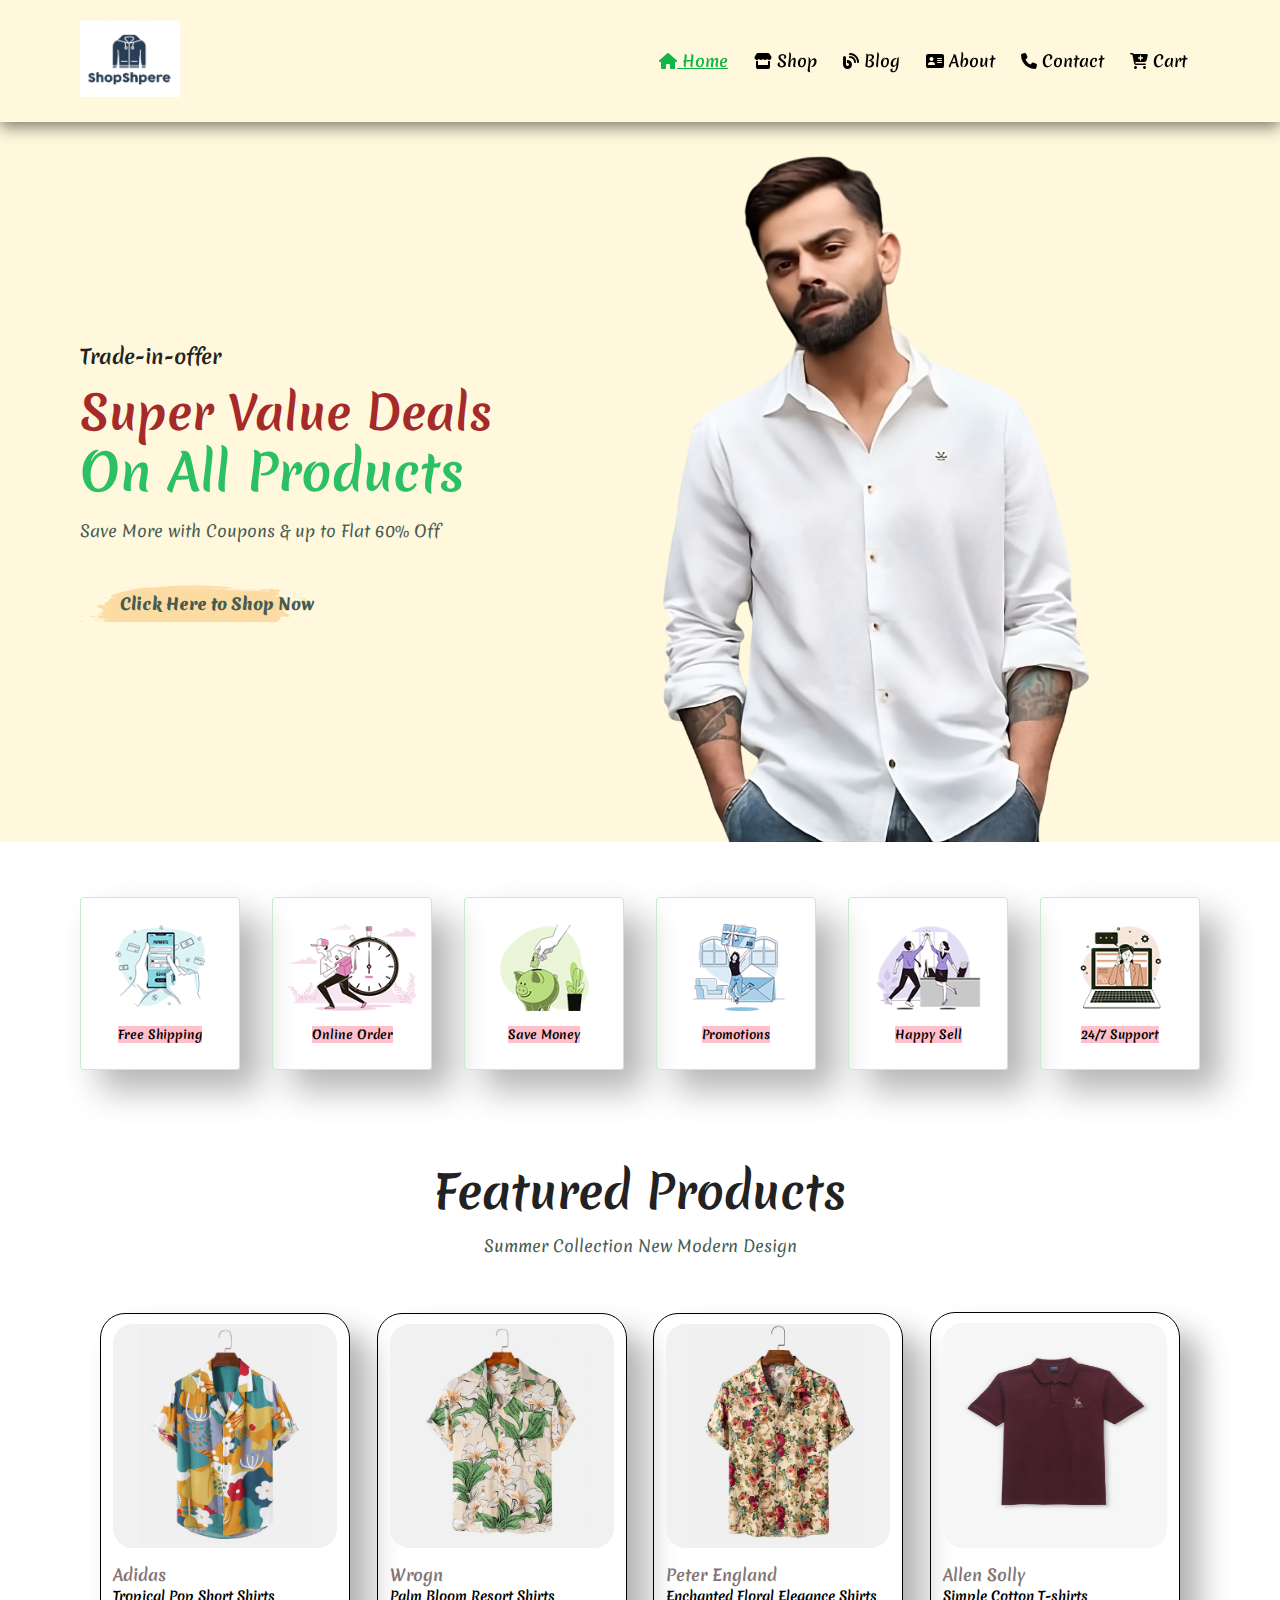
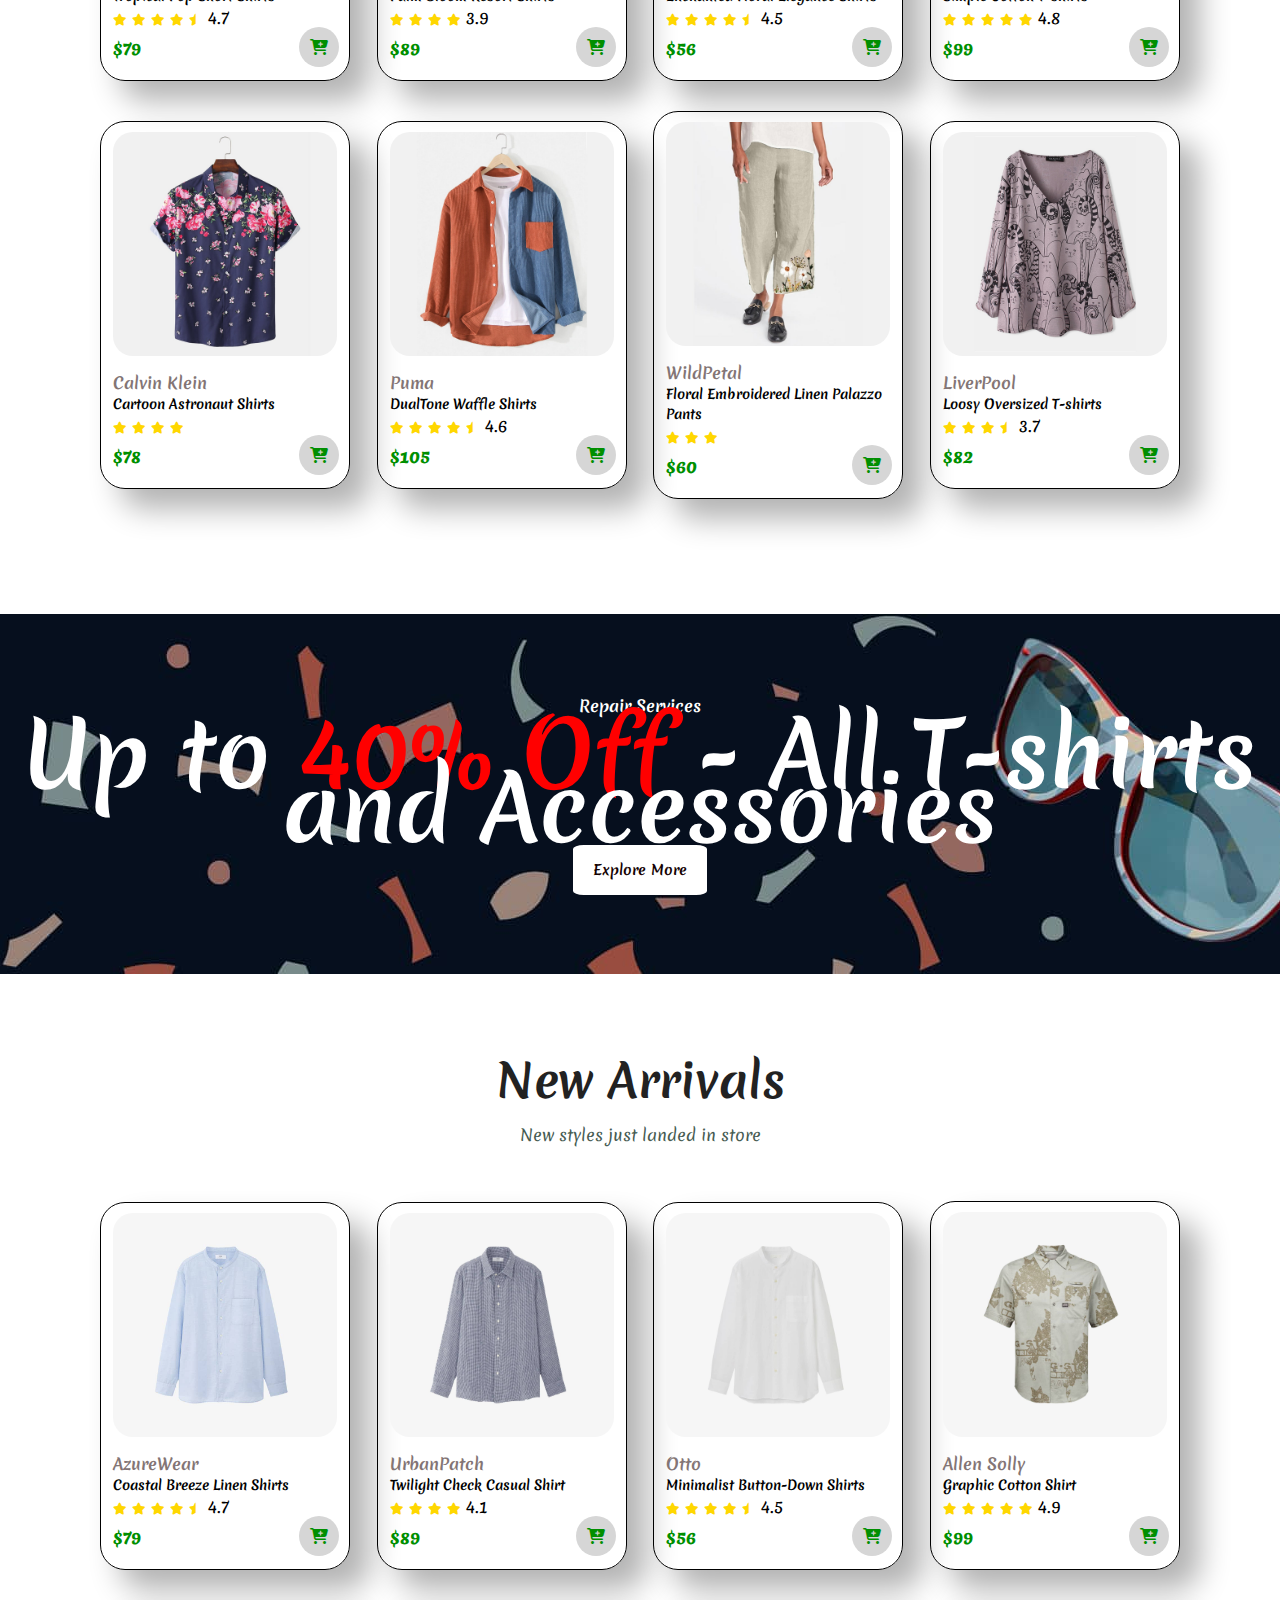
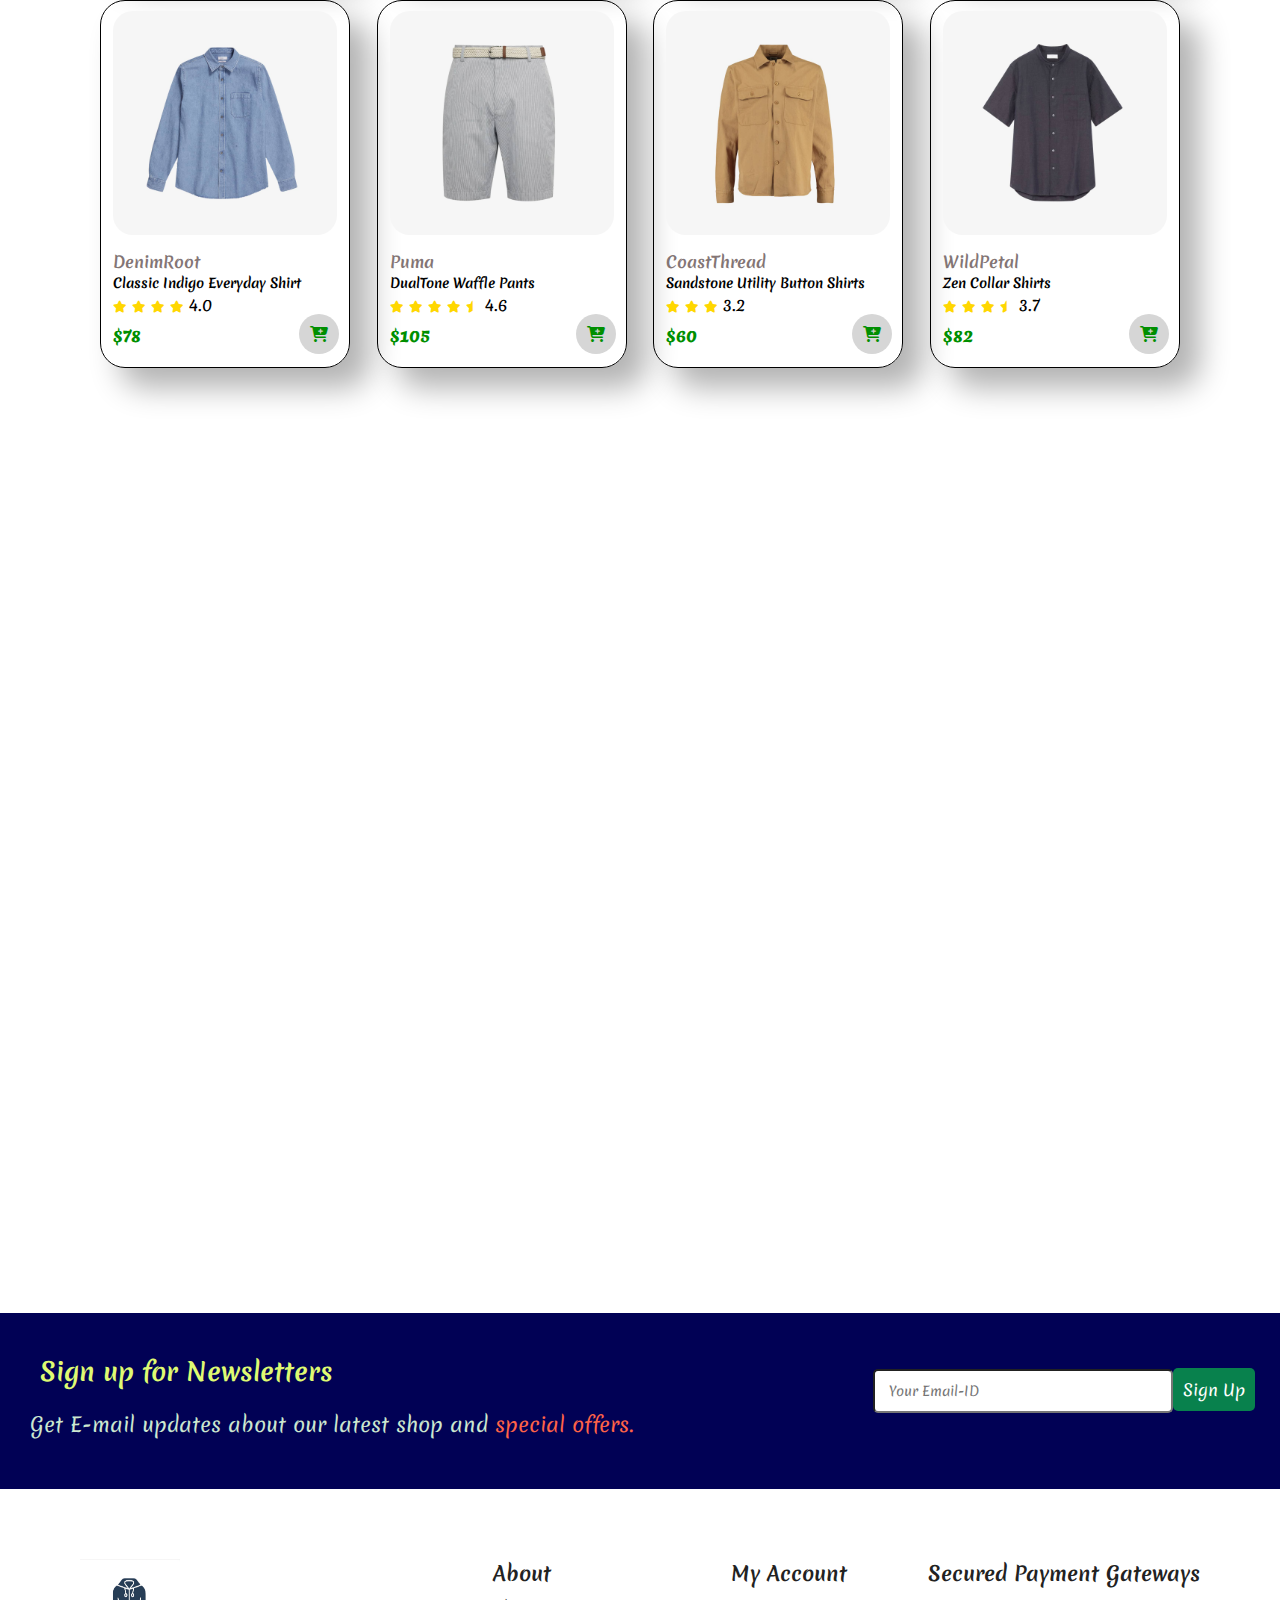
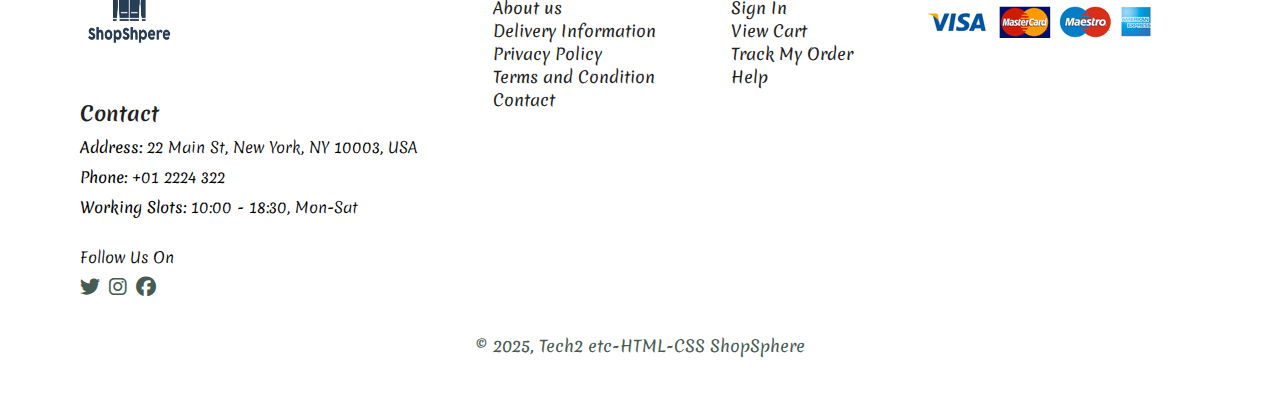
<file: index.html>
<!DOCTYPE html>
<html lang="en">
  <head>
    <meta charset="UTF-8" />
    <meta name="viewport" content="width=device-width, initial-scale=1.0" />
    <title>Online Shopping</title>
    <link rel="stylesheet" href="style.css">
    <link rel="preconnect" href="https://fonts.googleapis.com">
<link rel="preconnect" href="https://fonts.gstatic.com" crossorigin>
<link href="https://fonts.googleapis.com/css2?family=Merienda:wght@300..900&family=Monsieur+La+Doulaise&family=Press+Start+2P&display=swap" rel="stylesheet">
<link rel="stylesheet" href="https://cdnjs.cloudflare.com/ajax/libs/font-awesome/6.5.0/css/all.min.css">


  </head>
  <body>
    <div id="cart-message" class="cart-message">Item added to cart!</div>

    <section id="header">
        <a href="#"><img src="img/logo.png" class="logo" alt="None"></a>

        <div>
            <ul id="navbar">
                <a href="#" id="close"><i class="fa-solid fa-xmark"></i></a>
                <li><a class="active" href="index.html"><i class="fa-solid fa-house fa-1x"></i> Home</a></li>
                <li><a href="shop.html"><i class="fa-solid fa-store fa-1x"></i> Shop</a></li>
                <li><a href="blog.html"><i class="fa-solid fa-blog"></i> Blog</a></li>
                <li><a href="about.html"><i class="fa-solid fa-address-card fa-1x"></i> About</a></li>
                <li><a href="contact.html"><i class="fa-solid fa-phone fa-1x"></i> Contact</a></li>
                <li id="lg-bag"><a href="cart.html"><i class="fa-solid fa-cart-plus fa-1x"></i></i> Cart</a></li>
                
            </ul>
        </div>
        <div id="mobile">
          <a href="cart.html"><i class="fa-solid fa-cart-plus fa-2x"></i></a>
          <i id="bar" class="fas fa-outdent fa-2x"></i>
        </div>

    </section>

    <section id="hero">
      <h4>Trade-in-offer </h4>
      <h2> Super Value Deals</h2>
      <h1> On All Products</h1>
      <p>Save More with Coupons & up to Flat 60% Off</p>
      <br>
      <a href="shop.html"><button>Click Here to Shop Now</button>
    </section></a>

    <section id="feature" class="section-p1">
      <div class="fe-box">
        <img src="img/features/f1.png">
        <h6>Free Shipping</h6>
      </div>
      <div class="fe-box">
        <img src="img/features/f2.png">
        <h6>Online Order</h6>
      </div>
      <div class="fe-box">
        <img src="img/features/f3.png">
        <h6>Save Money</h6>
      </div>
      <div class="fe-box">
        <img src="img/features/f4.png">
        <h6>Promotions</h6>
      </div>
      <div class="fe-box">
        <img src="img/features/f5.png">
        <h6>Happy Sell</h6>
      </div>
      <div class="fe-box">
        <img src="img/features/f6.png">
        <h6>24/7 Support</h6>
      </div>
    </section>

    <section id="product1" class="section-p1">
      <h2>Featured Products</h2>
      <p>Summer Collection New Modern Design</p>
      <div class="pro-container">
        <div class="pro">
          <img src="img/products/f1.jpg">
          <div class="des">
            <span>Adidas</span>
            <h5>Tropical Pop Short Shirts</h5>
            <div class="star">
              <i class="fas fa-star"></i>
              <i class="fas fa-star"></i>
              <i class="fas fa-star"></i>
              <i class="fas fa-star"></i>
              <i class="fa-solid fa-star-half"></i> 4.7
            </div>
            <h4>$79</h4>
          </div>
          <a href="#" class="add-to-cart"
            data-name="Tropical Pop Short Shirts"
            data-price="79"
            data-img="img/products/f1.jpg">
            <i class="fa-solid fa-cart-plus cart"></i>
            <div class="hover-text">Add to cart</div>
          </a>
        </div>


        <div class="pro">
          <img src="img/products/f2.jpg">
          <div class="des">
            <span>Wrogn</span>
            <h5>Palm Bloom Resort Shirts</h5>
            <div class="star">
              <i class="fas fa-star"></i>
              <i class="fas fa-star"></i>
              <i class="fas fa-star"></i>
              <i class="fas fa-star"></i> 3.9
            </div>
            <h4>$89</h4>
          </div>
          <a href="#" class="add-to-cart"
            data-name="Palm Bloom Resort Shirts"
            data-price="89"
            data-img="img/products/f2.jpg">
            <i class="fa-solid fa-cart-plus cart"></i>
            <div class="hover-text">Add to cart</div>
          </a>
        </div>


        <div class="pro" >
          <img src="img/products/f3.jpg">
          <div class="des">
            <span>Peter England</span>
            <h5>Enchanted Floral Elegance
 Shirts</h5>
            <div class="star">
              <i class="fas fa-star"></i>
              <i class="fas fa-star"></i>
              <i class="fas fa-star"></i>
              <i class="fas fa-star"></i>
              <i class="fa-solid fa-star-half"></i> 4.5
            </div>
            <h4>$56</h4>
          </div>
          <a href="#" class="add-to-cart"
            data-name="Enchanted Floral Elegance
 Shirts"
            data-price="56"
            data-img="img/products/f3.jpg">
            <i class="fa-solid fa-cart-plus cart"></i>
            <div class="hover-text">Add to cart</div>
          </a>
        </div>


        <div class="pro" >
          <img src="img/products/f4.jpg" class="allen">
          <div class="des">
            <span>Allen Solly</span>
            <h5>Simple Cotton T-shirts</h5>
            <div class="star">
              <i class="fas fa-star"></i>
              <i class="fas fa-star"></i>
              <i class="fas fa-star"></i>
              <i class="fas fa-star"></i>
              <i class="fas fa-star"></i> 4.8
            </div>
            <h4>$99</h4>
          </div>
          <a href="#" class="add-to-cart"
            data-name="Simple Cotton T-shirts"
            data-price="99"
            data-img="img/products/f4.jpg">
            <i class="fa-solid fa-cart-plus cart"></i>
            <div class="hover-text">Add to cart</div>
          </a>
        </div>


        <div class="pro">
          <img src="img/products/f5.jpg">
          <div class="des">
            <span>Calvin Klein</span>
            <h5>Cartoon Astronaut Shirts</h5>
            <div class="star">
              <i class="fas fa-star"></i>
              <i class="fas fa-star"></i>
              <i class="fas fa-star"></i>
              <i class="fas fa-star"></i>
            </div>
            <h4>$78</h4>
          </div>
          <a href="#" class="add-to-cart"
            data-name="Cartoon Astronaut Shirts"
            data-price="78"
            data-img="img/products/f5.jpg">
            <i class="fa-solid fa-cart-plus cart"></i>
            <div class="hover-text">Add to cart</div>
          </a>
        </div>


        <div class="pro" >
          <img src="img/products/f6.jpg">
          <div class="des">
            <span>Puma</span>
            <h5>DualTone Waffle Shirts</h5>
            <div class="star">
              <i class="fas fa-star"></i>
              <i class="fas fa-star"></i>
              <i class="fas fa-star"></i>
              <i class="fas fa-star"></i>
              <i class="fa-solid fa-star-half"></i> 4.6
            </div>
            <h4>$105</h4>
          </div>
          <a href="#" class="add-to-cart"
            data-name="DualTone Waffle Shirts"
            data-price="105"
            data-img="img/products/f6.jpg">
            <i class="fa-solid fa-cart-plus cart"></i>
            <div class="hover-text">Add to cart</div>
          </a>
        </div>


        <div class="pro">
          <img src="img/products/f7.jpg">
          <div class="des">
            <span>WildPetal</span>
            <h5>Floral Embroidered Linen Palazzo Pants</h5>
            <div class="star">
              <i class="fas fa-star"></i>
              <i class="fas fa-star"></i>
              <i class="fas fa-star"></i>
            </div>
            <h4>$60</h4>
          </div>
          <a href="#" class="add-to-cart"
            data-name="Floral Embroidered Linen Palazzo Pants"
            data-price="60"
            data-img="img/products/f7.jpg">
            <i class="fa-solid fa-cart-plus cart"></i>
            <div class="hover-text">Add to cart</div>
          </a>
        </div>


        <div class="pro">
          <img src="img/products/f8.jpg">
          <div class="des">
            <span>LiverPool</span>
            <h5>Loosy Oversized T-shirts</h5>
            <div class="star">
              <i class="fas fa-star"></i>
              <i class="fas fa-star"></i>
              <i class="fas fa-star"></i>
              <i class="fa-solid fa-star-half"></i> 3.7
            </div>
            <h4>$82</h4>
          </div>
          <a href="#" class="add-to-cart"
            data-name="Loosy Oversized T-shirts"
            data-price="82"
            data-img="img/products/f8.jpg">
            <i class="fa-solid fa-cart-plus cart"></i>
            <div class="hover-text">Add to cart</div>
          </a>
        </div>
      </div>
    </section>

    <section id="banner" class="section-m1">
      <h4>Repair Services</h4>
      <h2>Up to <span>40% Off</span> - All T-shirts and Accessories</h2>
      <button class="normal">Explore More</button>
    </section>

    <section id="product1" class="section-p1">
      <h2>New Arrivals</h2>
      <p>New styles just landed in store</p>
      <div class="pro-container">
        <div class="pro">
          <img src="img/products/n1.jpg">
          <div class="des">
            <span>AzureWear</span>
            <h5>Coastal Breeze Linen Shirts</h5>
            <div class="star">
              <i class="fas fa-star"></i>
              <i class="fas fa-star"></i>
              <i class="fas fa-star"></i>
              <i class="fas fa-star"></i>
              <i class="fa-solid fa-star-half"></i> 4.7
            </div>
            <h4>$79</h4>
          </div>
          <a href="#" class="add-to-cart"
            data-name="Coastal Breeze Linen Shirts"
            data-price="79"
            data-img="img/products/n1.jpg">
            <i class="fa-solid fa-cart-plus cart"></i>
            <div class="hover-text">Add to cart</div>
          </a>
        </div>


        <div class="pro">
          <img src="img/products/n2.jpg">
          <div class="des">
            <span>UrbanPatch</span>
            <h5>Twilight Check Casual Shirt</h5>
            <div class="star">
              <i class="fas fa-star"></i>
              <i class="fas fa-star"></i>
              <i class="fas fa-star"></i>
              <i class="fas fa-star"></i> 4.1
            </div>
            <h4>$89</h4>
          </div>
          <a href="#" class="add-to-cart"
            data-name="Twilight Check Casual Shirt"
            data-price="89"
            data-img="img/products/n2.jpg">
            <i class="fa-solid fa-cart-plus cart"></i>
            <div class="hover-text">Add to cart</div>
          </a>
        </div>


        <div class="pro">
          <img src="img/products/n3.jpg">
          <div class="des">
            <span>Otto</span>
            <h5>Minimalist Button-Down Shirts</h5>
            <div class="star">
              <i class="fas fa-star"></i>
              <i class="fas fa-star"></i>
              <i class="fas fa-star"></i>
              <i class="fas fa-star"></i>
              <i class="fa-solid fa-star-half"></i> 4.5
            </div>
            <h4>$56</h4>
          </div>
          <a href="#" class="add-to-cart"
            data-name="Minimalist Button-Down Shirts"
            data-price="56"
            data-img="img/products/n3.jpg">
            <i class="fa-solid fa-cart-plus cart"></i>
            <div class="hover-text">Add to cart</div>
          </a>
        </div>


        <div class="pro">
          <img src="img/products/n4.jpg" class="allen">
          <div class="des">
            <span>Allen Solly</span>
            <h5> Graphic Cotton Shirt</h5>
            <div class="star">
              <i class="fas fa-star"></i>
              <i class="fas fa-star"></i>
              <i class="fas fa-star"></i>
              <i class="fas fa-star"></i>
              <i class="fas fa-star"></i> 4.9
            </div>
            <h4>$99</h4>
          </div>
          <a href="#" class="add-to-cart"
            data-name="Graphic Cotton Shirt"
            data-price="99"
            data-img="img/products/n4.jpg">
            <i class="fa-solid fa-cart-plus cart"></i>
            <div class="hover-text">Add to cart</div>
          </a>
        </div>


        <div class="pro">
          <img src="img/products/n5.jpg">
          <div class="des">
            <span>DenimRoot</span>
            <h5>Classic Indigo Everyday Shirt</h5>
            <div class="star">
              <i class="fas fa-star"></i>
              <i class="fas fa-star"></i>
              <i class="fas fa-star"></i>
              <i class="fas fa-star"></i> 4.0
            </div>
            <h4>$78</h4>
          </div>
          <a href="#" class="add-to-cart"
            data-name="Classic Indigo Everyday Shirt"
            data-price="78"
            data-img="img/products/n5.jpg">
            <i class="fa-solid fa-cart-plus cart"></i>
            <div class="hover-text">Add to cart</div>
          </a>
        </div>


        <div class="pro">
          <img src="img/products/n6.jpg">
          <div class="des">
            <span>Puma</span>
            <h5>DualTone Waffle Pants</h5>
            <div class="star">
              <i class="fas fa-star"></i>
              <i class="fas fa-star"></i>
              <i class="fas fa-star"></i>
              <i class="fas fa-star"></i>
              <i class="fa-solid fa-star-half"></i> 4.6
            </div>
            <h4>$105</h4>
          </div>
          <a href="#" class="add-to-cart"
            data-name="DualTone Waffle Pants"
            data-price="105"
            data-img="img/products/n6.jpg">
            <i class="fa-solid fa-cart-plus cart"></i>
            <div class="hover-text">Add to cart</div>
          </a>
        </div>


        <div class="pro">
          <img src="img/products/n7.jpg">
          <div class="des">
            <span>CoastThread</span>
            <h5>Sandstone Utility Button Shirts</h5>
            <div class="star">
              <i class="fas fa-star"></i>
              <i class="fas fa-star"></i>
              <i class="fas fa-star"></i> 3.2
            </div>
            <h4>$60</h4>
          </div>
          <a href="#" class="add-to-cart"
            data-name="Sandstone Utility Button Shirts"
            data-price="60"
            data-img="img/products/n7.jpg">
            <i class="fa-solid fa-cart-plus cart"></i>
            <div class="hover-text">Add to cart</div>
          </a>
        </div>


        <div class="pro">
          <img src="img/products/n8.jpg">
          <div class="des">
            <span>WildPetal</span>
            <h5>Zen Collar Shirts</h5>
            <div class="star">
              <i class="fas fa-star"></i>
              <i class="fas fa-star"></i>
              <i class="fas fa-star"></i>
              <i class="fa-solid fa-star-half"></i> 3.7
            </div>
            <h4>$82</h4>
          </div>
          <a href="#" class="add-to-cart"
            data-name="Zen Collar Shirts"
            data-price="82"
            data-img="img/products/n8.jpg">
            <i class="fa-solid fa-cart-plus cart"></i>
            <div class="hover-text">Add to cart</div>
          </a>
        </div>
      </div>
    </section>

    <section id="sm-banner" class="section-p1">
      <div class="banner-box animate-towards-right">
        <h4>Crazy Deals</h4>
        <h2>Buy 2 Get 1 Free</h2>
        <p>Timeless classics now on sale at ShopSphere</p>
        <button>Learn More</button>
      </div>
      <div class="banner-box box2 animate-towards-left">
        <h4>Spring/Summer</h4>
        <h2>Upcoming Season</h2>
        <p>Step into the new season with style with us</p>
        <button>Show Collection</button>
      </div>
    </section>

    <section id="banner3">
      <div class="banner-box animate-towards-left">
        <h2>Seasonal Sale</h2>
        <h3 style="background-color: red;color: black;">Winter Collection - 35% Off</h3>
      </div>
      <div class="banner-box boxs2 animate-fade">
        <h2>New Footware Collections</h2>
        <h3 style="background-color: greenyellow;color: black;">Summer/Spring 2025</h3>
      </div>
      <div class="banner-box boxs3 animate-towards-right">
        <h2>T-Shirts</h2>
        <h3 style="background-color: blue;color: black;">New Trendy Prints</h3>
      </div>
    </section>

    <section id="banner4">
      <div class="texts">
        <h4>Sign up for Newsletters</h4>
        <p>Get E-mail updates about our latest shop and <span>special offers.</span></p>
      </div>
      <div class="email-sign">
        <input class="email" type="text" placeholder=" Your Email-ID"><button class="sign"> Sign Up </button>
      </div>
    </section>

    <footer id="footer" class="section-p1">
      <div class="col">
        <img class="logo" src="img/logo.png">
        <h4>Contact</h4>
        <h6><strong>Address: </strong> 22 Main St, New York, NY 10003, USA</h6>
        <h6><strong>Phone: </strong>+01 2224 322</h6>
        <h6><strong>Working Slots: </strong> 10:00 - 18:30, Mon-Sat</h6>
        <div class="follow">
          <h6>Follow Us On</h6>
          <icon>
            <i class="fa-brands fa-twitter"></i>
            <i class="fa-brands fa-instagram"></i>
            <i class="fa-brands fa-facebook"></i>
          </icon>
        </div>
      </div>
      <div class="col">
        <h4>About</h4>
        <a href="about.html">About us</a>
        <a href="#">Delivery Information</a>
        <a href="privacy.html">Privacy Policy</a>
        <a href="terms.html">Terms and Condition</a>
        <a href="contact.html">Contact</a>
      </div>
      <div class="col">
        <h4>My Account</h4>
        <a href="#">Sign In</a>
        <a href="cart.html">View Cart</a>
        <a href="#">Track My Order</a>
        <a href="#">Help</a>
      </div>
      <div class="col install">
        <h4>Secured Payment Gateways</h4>
        <img src="img/pay/pay.png">
      </div>
      <div class="copyright">
        <p>© 2025, Tech2 etc-HTML-CSS ShopSphere</p>
      </div>
    </footer>

    <script src="script.js"></script>
  </body>
</html>
</file>
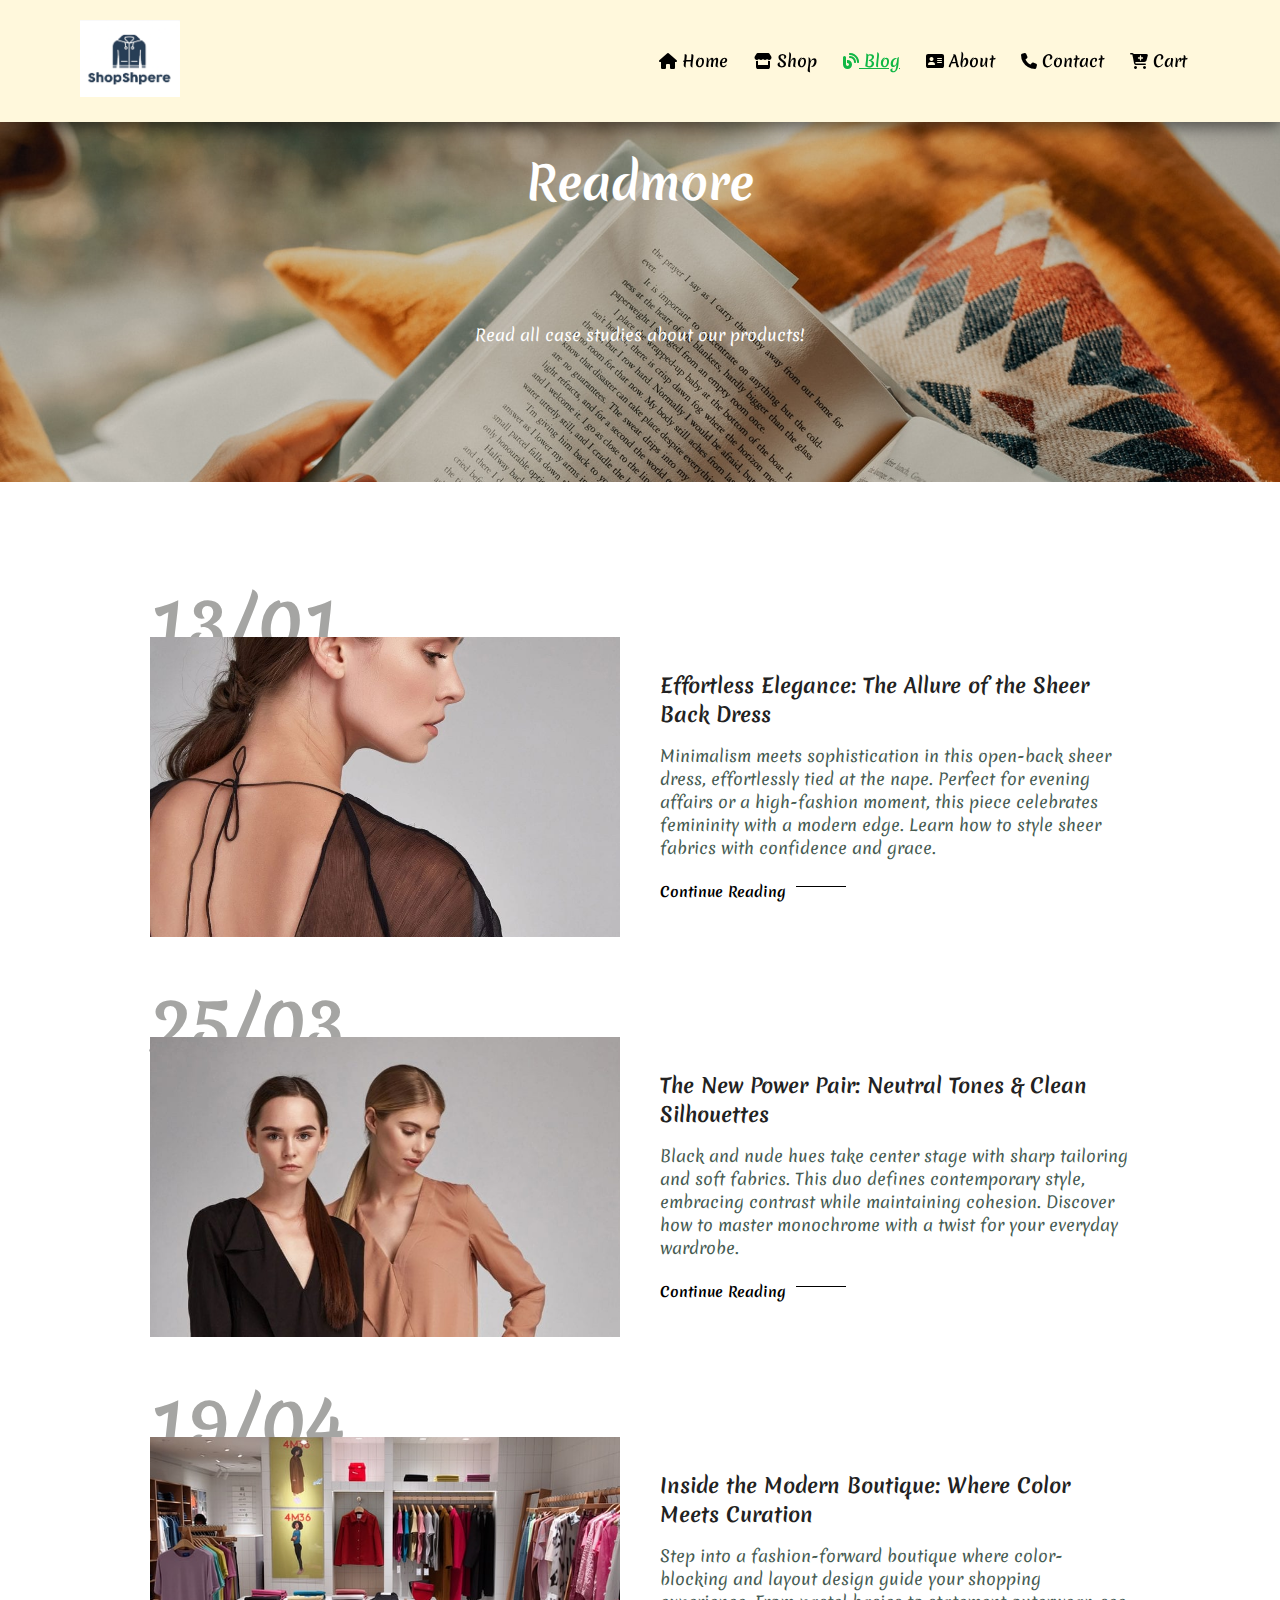
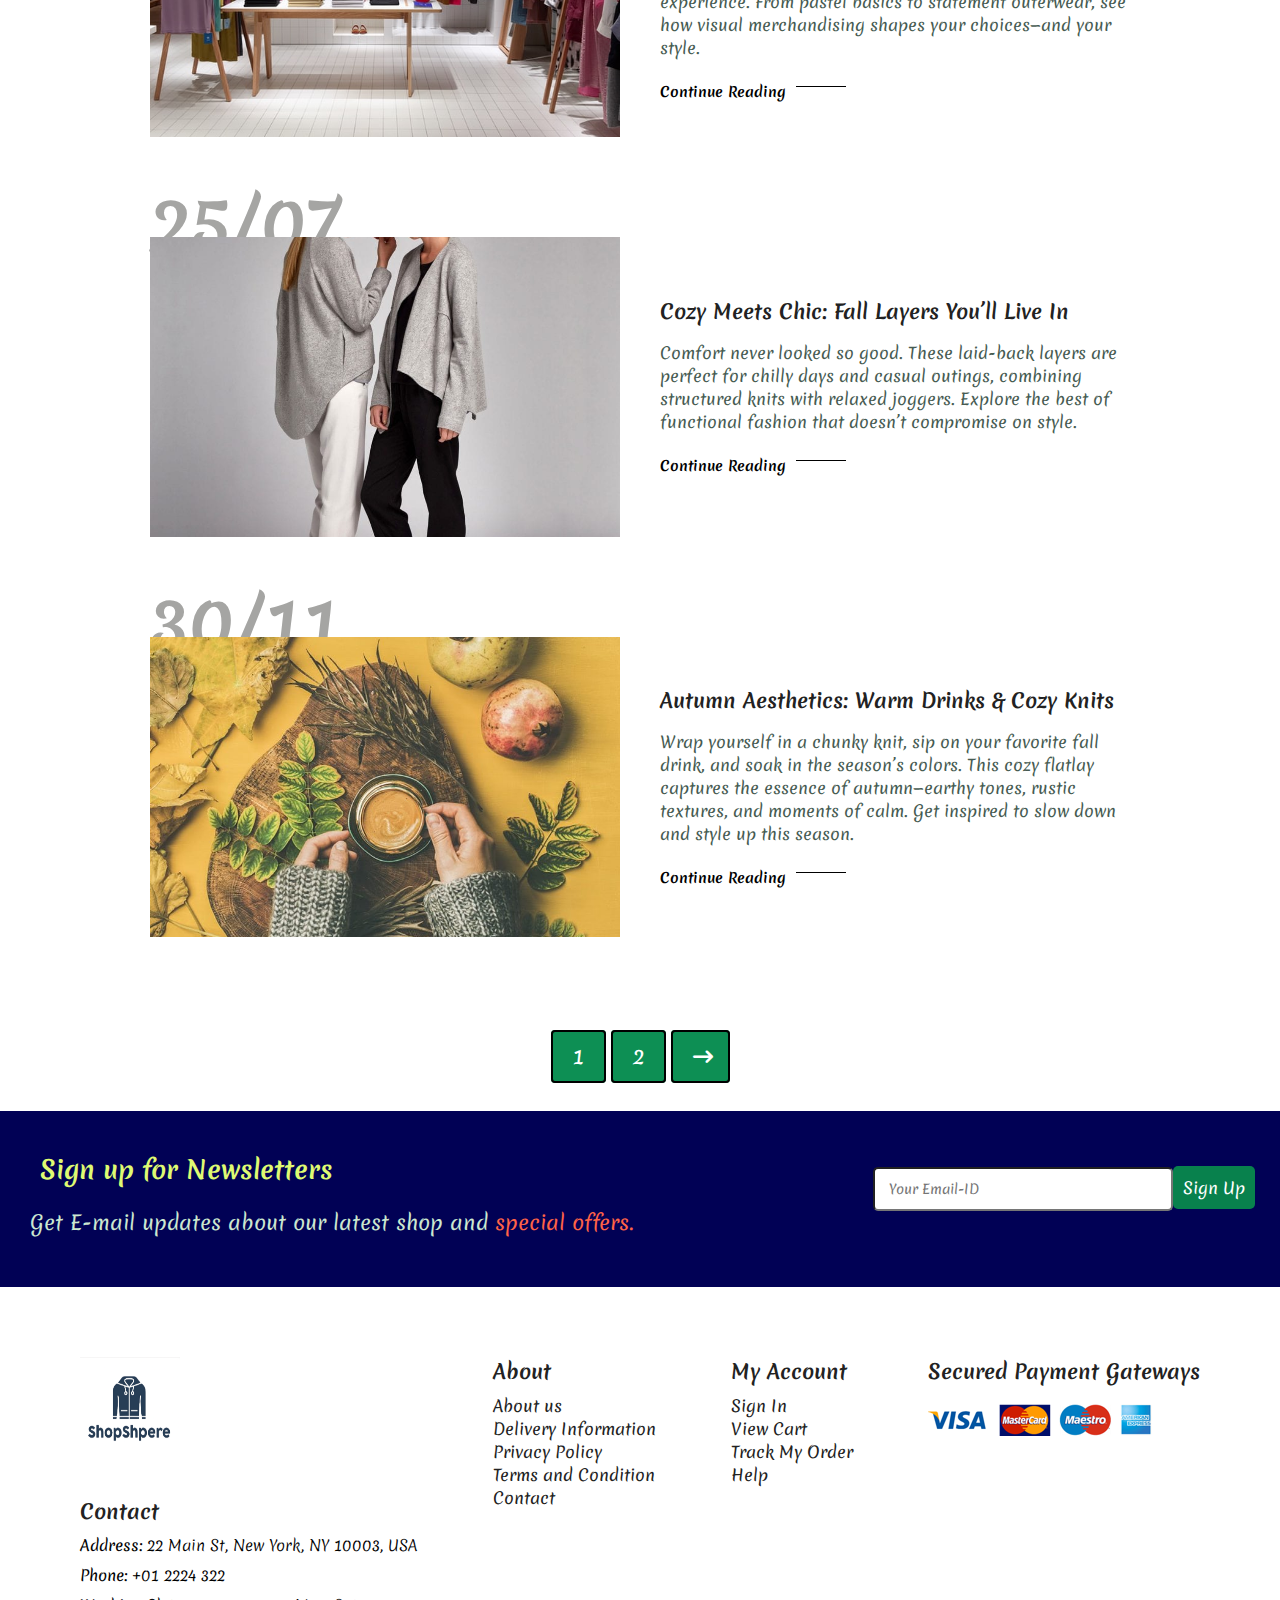
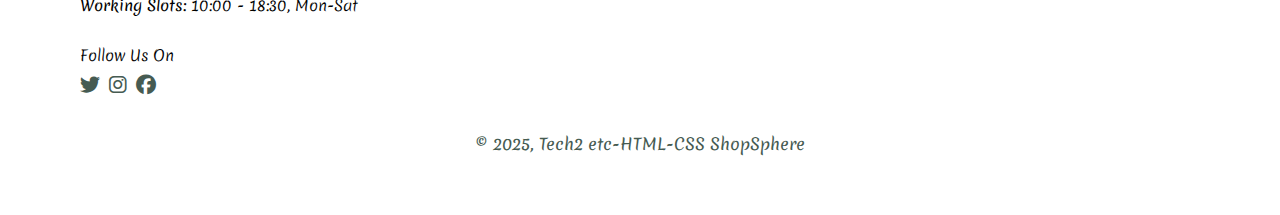
<file: blog.html>
<!DOCTYPE html>
<html lang="en">
  <head>
    <meta charset="UTF-8" />
    <meta name="viewport" content="width=device-width, initial-scale=1.0" />
    <title>Online Shopping</title>
    <link rel="stylesheet" href="style.css">
    <link rel="preconnect" href="https://fonts.googleapis.com">
<link rel="preconnect" href="https://fonts.gstatic.com" crossorigin>
<link href="https://fonts.googleapis.com/css2?family=Merienda:wght@300..900&family=Monsieur+La+Doulaise&family=Press+Start+2P&display=swap" rel="stylesheet">
<link rel="stylesheet" href="https://cdnjs.cloudflare.com/ajax/libs/font-awesome/6.5.0/css/all.min.css">


  </head>
  <body>

    <section id="header">
        <a href="#"><img src="img/logo.png" class="logo" alt="None"></a>

        <div>
            <ul id="navbar">
                <a href="#" id="close"><i class="fa-solid fa-xmark"></i></a>
                <li><a href="index.html"><i class="fa-solid fa-house fa-1x"></i> Home</a></li>
                <li><a href="shop.html"><i class="fa-solid fa-store fa-1x"></i> Shop</a></li>
                <li><a class="active" href="blog.html"><i class="fa-solid fa-blog"></i> Blog</a></li>
                <li><a href="about.html"><i class="fa-solid fa-address-card fa-1x"></i> About</a></li>
                <li><a href="contact.html"><i class="fa-solid fa-phone fa-1x"></i> Contact</a></li>
                <li id="lg-bag"><a href="cart.html"><i class="fa-solid fa-cart-plus fa-1x"></i></i> Cart</a></li>                
            </ul>
        </div>
        <div id="mobile">
          <a href="cart.html"><i class="fa-solid fa-cart-plus fa-2x"></i></a>
          <i id="bar" class="fas fa-outdent fa-2x"></i>
        </div>

    </section>

    <section id="page-header" class="blog-head">
      <h2> Readmore</h2>
      <p>Read all case studies about our products!</p>
      <br>
    </section>

    <section id="blog">
      <div class="blog-box">
        <div class="blog-img">
          <img src="img/blog/b1.jpg">
        </div>
        <div class="blog-det">
          <h4>Effortless Elegance: The Allure of the Sheer Back Dress</h4>
          <p>Minimalism meets sophistication in this open-back sheer dress, effortlessly tied at the nape. Perfect for evening affairs or a high-fashion moment, this piece celebrates femininity with a modern edge. Learn how to style sheer fabrics with confidence and grace.</p>
          <a href="#">Continue Reading</a>
        </div>
        <h1>13/01</h1>
      </div>
      <div class="blog-box">
        <div class="blog-img">
          <img src="img/blog/b2.jpg">
        </div>
        <div class="blog-det">
          <h4>The New Power Pair: Neutral Tones & Clean Silhouettes</h4>
          <p>Black and nude hues take center stage with sharp tailoring and soft fabrics. This duo defines contemporary style, embracing contrast while maintaining cohesion. Discover how to master monochrome with a twist for your everyday wardrobe.</p>
          <a href="#">Continue Reading</a>
        </div>
        <h1>25/03</h1>
      </div>
      <div class="blog-box">
        <div class="blog-img">
          <img src="img/blog/b3.jpg">
        </div>
        <div class="blog-det">
          <h4>Inside the Modern Boutique: Where Color Meets Curation</h4>
          <p>Step into a fashion-forward boutique where color-blocking and layout design guide your shopping experience. From pastel basics to statement outerwear, see how visual merchandising shapes your choices—and your style.</p>
          <a href="#">Continue Reading</a>
        </div>
        <h1>19/04</h1>
      </div>
      <div class="blog-box">
        <div class="blog-img">
          <img src="img/blog/b4.jpg">
        </div>
        <div class="blog-det">
          <h4>Cozy Meets Chic: Fall Layers You’ll Live In</h4>
          <p>Comfort never looked so good. These laid-back layers are perfect for chilly days and casual outings, combining structured knits with relaxed joggers. Explore the best of functional fashion that doesn’t compromise on style.</p>
          <a href="#">Continue Reading</a>
        </div>
        <h1>25/07</h1>
      </div>
      <div class="blog-box">
        <div class="blog-img">
          <img src="img/blog/b6.jpg">
        </div>
        <div class="blog-det">
          <h4>Autumn Aesthetics: Warm Drinks & Cozy Knits</h4>
          <p>Wrap yourself in a chunky knit, sip on your favorite fall drink, and soak in the season’s colors. This cozy flatlay captures the essence of autumn—earthy tones, rustic textures, and moments of calm. Get inspired to slow down and style up this season.</p>
          <a href="#">Continue Reading</a>
        </div>
        <h1>30/11</h1>
      </div>
    </section>

    <section id="pagination">
        <a href="#">1</a>
        <a href="#">2</a>
        <a href="#"><i class="fa-solid fa-arrow-right-long"></i></a>


    </section>

    <section id="banner4">
      <div class="texts">
        <h4>Sign up for Newsletters</h4>
        <p>Get E-mail updates about our latest shop and <span>special offers.</span></p>
      </div>
      <div class="email-sign">
        <input class="email" type="text" placeholder=" Your Email-ID"><button class="sign"> Sign Up </button>
      </div>
    </section>

    <footer id="footer" class="section-p1">
      <div class="col">
        <img class="logo" src="img/logo.png">
        <h4>Contact</h4>
        <h6><strong>Address: </strong> 22 Main St, New York, NY 10003, USA</h6>
        <h6><strong>Phone: </strong>+01 2224 322</h6>
        <h6><strong>Working Slots: </strong> 10:00 - 18:30, Mon-Sat</h6>
        <div class="follow">
          <h6>Follow Us On</h6>
          <icon>
            <i class="fa-brands fa-twitter"></i>
            <i class="fa-brands fa-instagram"></i>
            <i class="fa-brands fa-facebook"></i>
          </icon>
        </div>
      </div>
      <div class="col">
        <h4>About</h4>
        <a href="about.html">About us</a>
        <a href="#">Delivery Information</a>
        <a href="privacy.html">Privacy Policy</a>
        <a href="terms.html">Terms and Condition</a>
        <a href="contact.html">Contact</a>
      </div>
      <div class="col">
        <h4>My Account</h4>
        <a href="#">Sign In</a>
        <a href="cart.html">View Cart</a>
        <a href="#">Track My Order</a>
        <a href="#">Help</a>
      </div>
      <div class="col install">
        <h4>Secured Payment Gateways</h4>
        <img src="img/pay/pay.png">
      </div>
      <div class="copyright">
        <p>© 2025, Tech2 etc-HTML-CSS ShopSphere</p>
      </div>
    </footer>

    <script src="script.js"></script>
  </body>
</html>
</file>
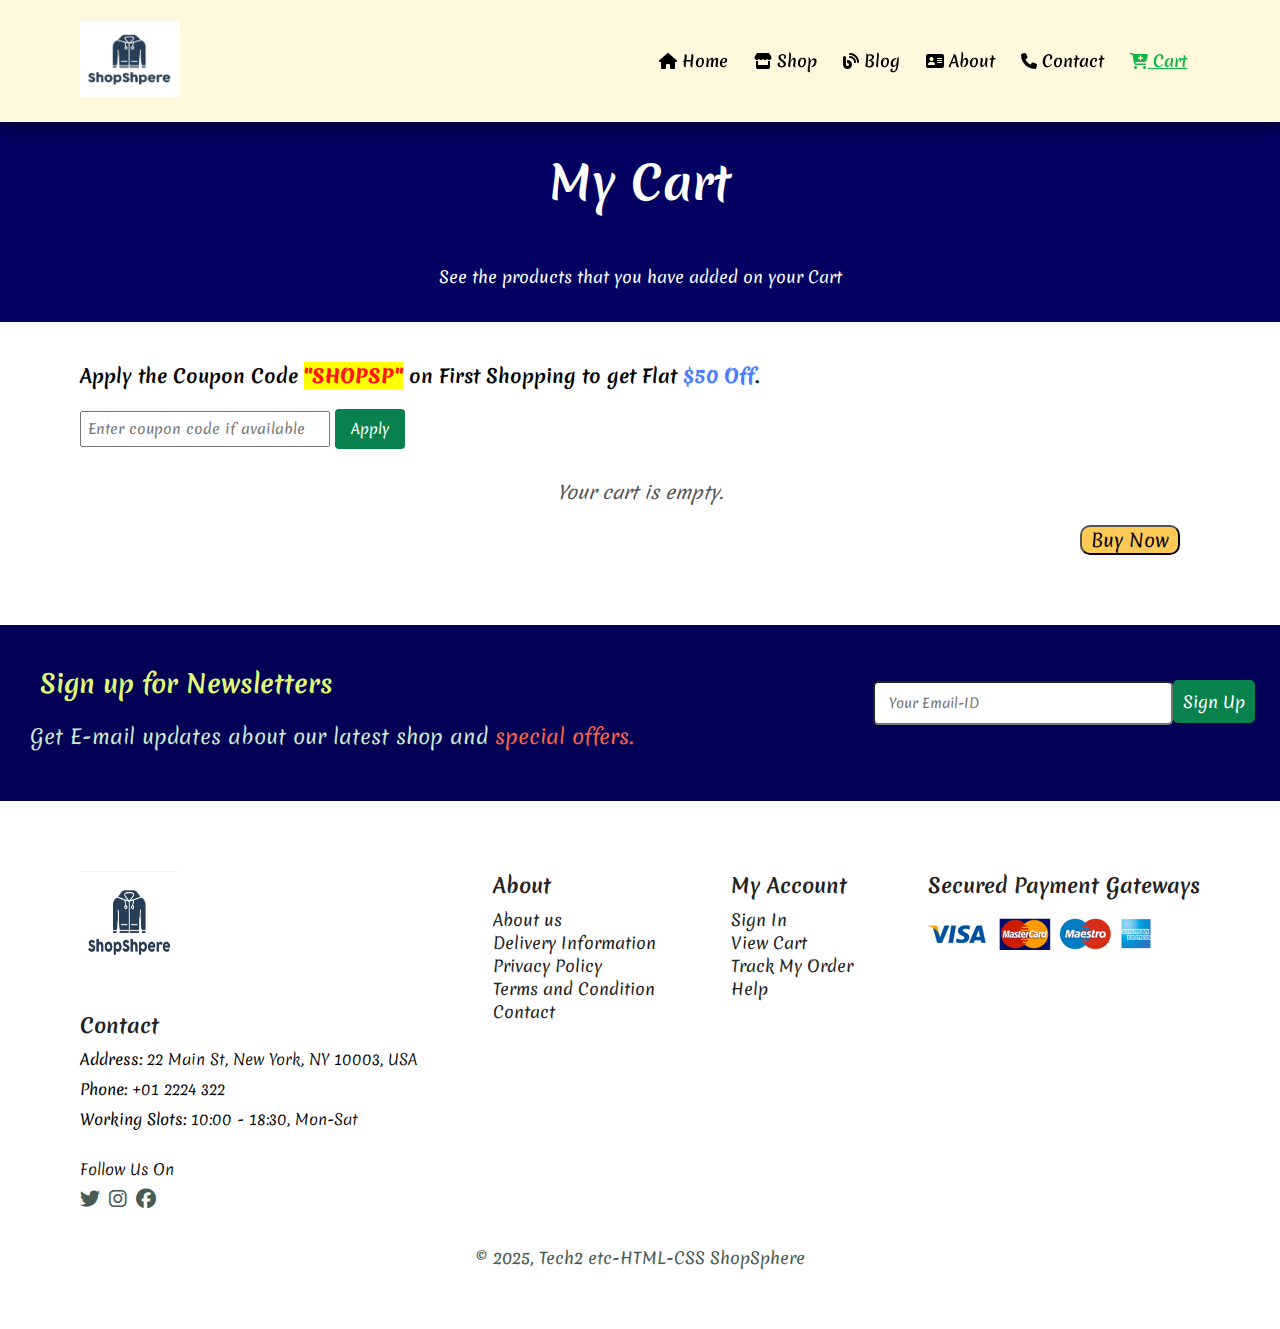
<file: cart.html>
<!DOCTYPE html>
<html lang="en">
  <head>
    <meta charset="UTF-8" />
    <meta name="viewport" content="width=device-width, initial-scale=1.0" />
    <title>Online Shopping</title>
    <link rel="stylesheet" href="style.css">
    <link rel="preconnect" href="https://fonts.googleapis.com">
<link rel="preconnect" href="https://fonts.gstatic.com" crossorigin>
<link href="https://fonts.googleapis.com/css2?family=Merienda:wght@300..900&family=Monsieur+La+Doulaise&family=Press+Start+2P&display=swap" rel="stylesheet">
<link rel="stylesheet" href="https://cdnjs.cloudflare.com/ajax/libs/font-awesome/6.5.0/css/all.min.css">


  </head>
  <body>

    <section id="header">
        <a href="#"><img src="img/logo.png" class="logo" alt="None"></a>

        <div>
            <ul id="navbar">
                <a href="#" id="close"><i class="fa-solid fa-xmark"></i></a>
                <li><a href="index.html"><i class="fa-solid fa-house fa-1x"></i> Home</a></li>
                <li><a href="shop.html"><i class="fa-solid fa-store fa-1x"></i> Shop</a></li>
                <li><a href="blog.html"><i class="fa-solid fa-blog"></i> Blog</a></li>
                <li><a href="about.html"><i class="fa-solid fa-address-card fa-1x"></i> About</a></li>
                <li><a href="contact.html"><i class="fa-solid fa-phone fa-1x"></i> Contact</a></li>
                <li id="lg-bag"><a class="active" href="cart.html"><i class="fa-solid fa-cart-plus fa-1x"></i></i> Cart</a></li>         
            </ul>
        </div>
        <div id="mobile">
          <a href="cart.html"><i class="fa-solid fa-cart-plus fa-2x"></i></a>
          <i id="bar" class="fas fa-outdent fa-2x"></i>
        </div>

    </section>

    <section id="page-header" class="cart-head">
      <h2> My Cart </h2>
      <p> See the products that you have added on your Cart </p>
      <br>
    </section>

    <section id="cart" class="section-p1">
        <h3> Apply the Coupon Code <span>"SHOPSP"</span> on First Shopping to get Flat <a>$50 Off</a>. </h3>
        <div class="coupon">
            <input type="text" id="coupon-code" placeholder="Enter coupon code if available" />
            <button id="apply-coupon">Apply</button>
            <p id="coupon-msg"></p>
        </div>
        <div id="cart-items"></div>
        <button class="buy" onclick="window.location.href='#';">Buy Now</button>
    </section>

    <section id="banner4">
      <div class="texts">
        <h4>Sign up for Newsletters</h4>
        <p>Get E-mail updates about our latest shop and <span>special offers.</span></p>
      </div>
      <div class="email-sign">
        <input class="email" type="text" placeholder=" Your Email-ID"><button class="sign"> Sign Up </button>
      </div>
    </section>

    <footer id="footer" class="section-p1">
      <div class="col">
        <img class="logo" src="img/logo.png">
        <h4>Contact</h4>
        <h6><strong>Address: </strong> 22 Main St, New York, NY 10003, USA</h6>
        <h6><strong>Phone: </strong>+01 2224 322</h6>
        <h6><strong>Working Slots: </strong> 10:00 - 18:30, Mon-Sat</h6>
        <div class="follow">
          <h6>Follow Us On</h6>
          <icon>
            <i class="fa-brands fa-twitter"></i>
            <i class="fa-brands fa-instagram"></i>
            <i class="fa-brands fa-facebook"></i>
          </icon>
        </div>
      </div>
      <div class="col">
        <h4>About</h4>
        <a href="about.html">About us</a>
        <a href="#">Delivery Information</a>
        <a href="privacy.html">Privacy Policy</a>
        <a href="terms.html">Terms and Condition</a>
        <a href="contact.html">Contact</a>
      </div>
      <div class="col">
        <h4>My Account</h4>
        <a href="#">Sign In</a>
        <a href="cart.html">View Cart</a>
        <a href="#">Track My Order</a>
        <a href="#">Help</a>
      </div>
      <div class="col install">
        <h4>Secured Payment Gateways</h4>
        <img src="img/pay/pay.png">
      </div>
      <div class="copyright">
        <p>© 2025, Tech2 etc-HTML-CSS ShopSphere</p>
      </div>
    </footer>

    <script src="script.js"></script>
  </body>
</html>
</file>
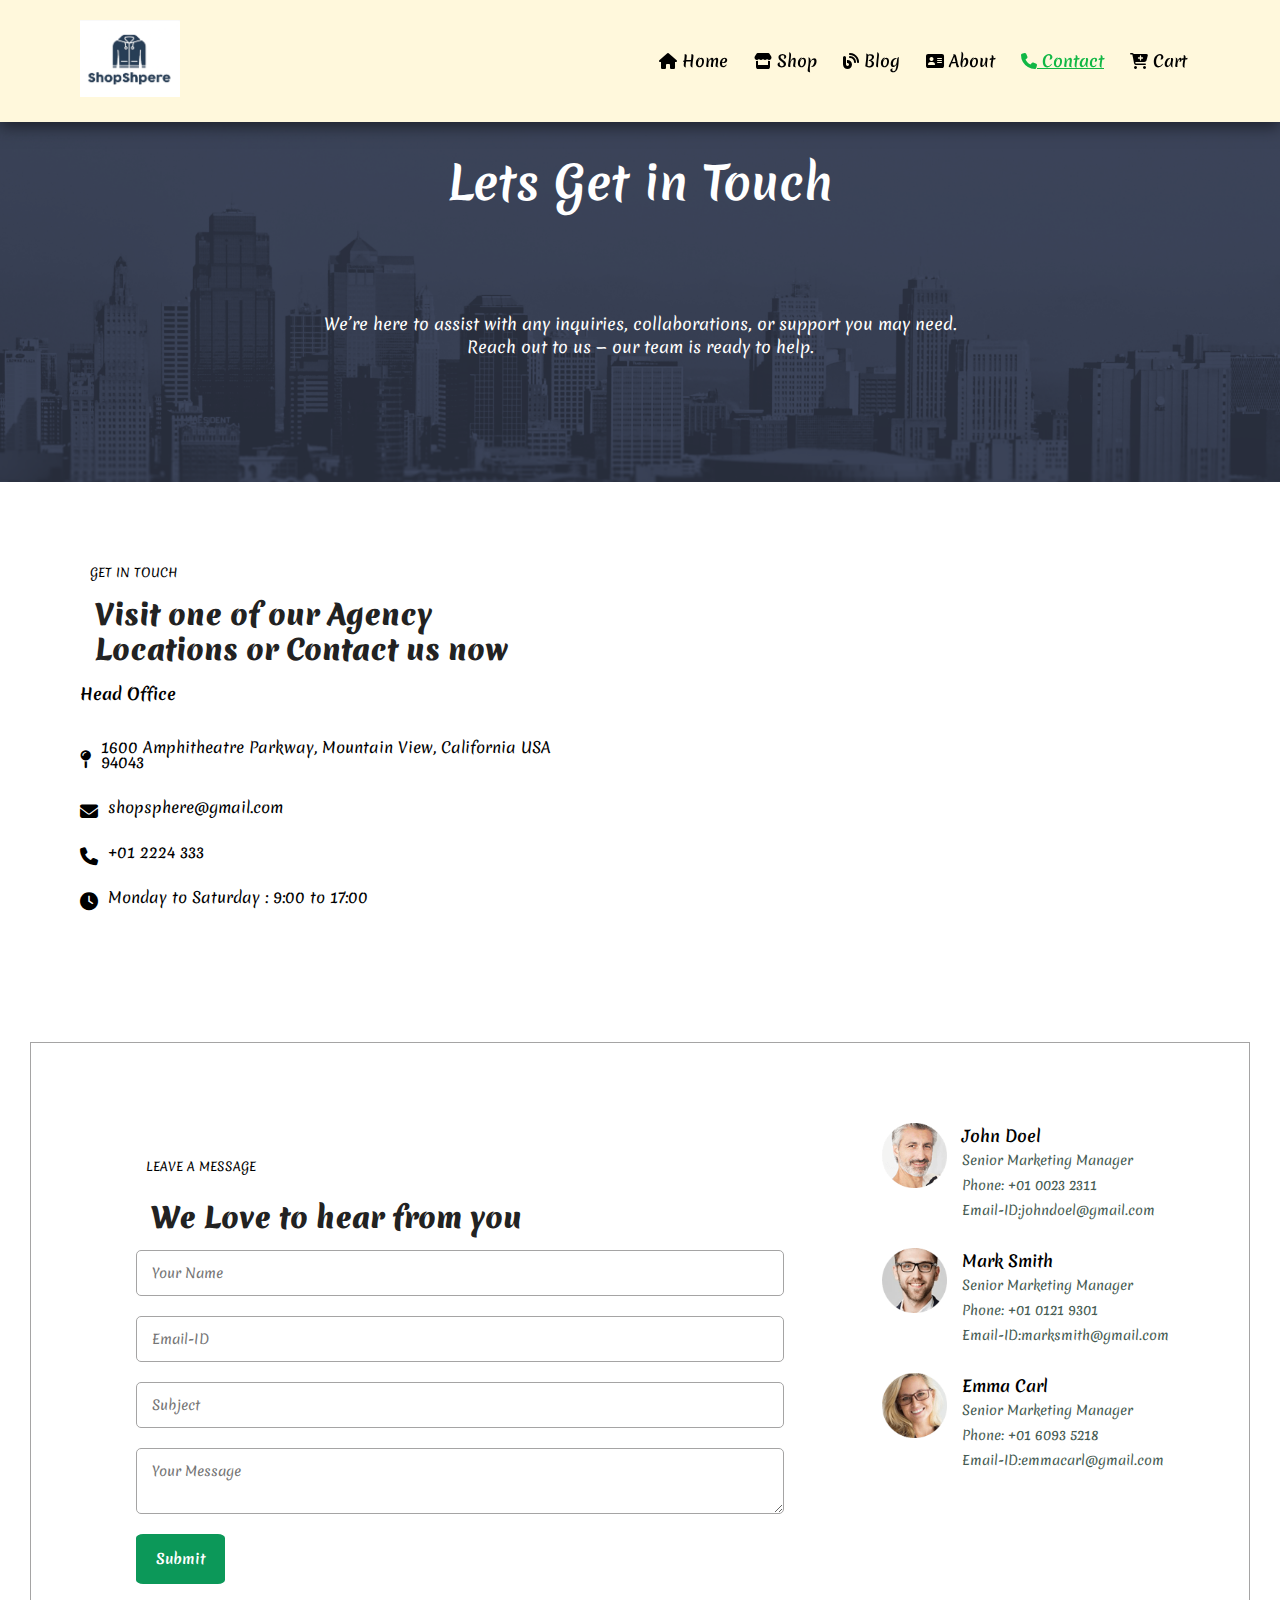
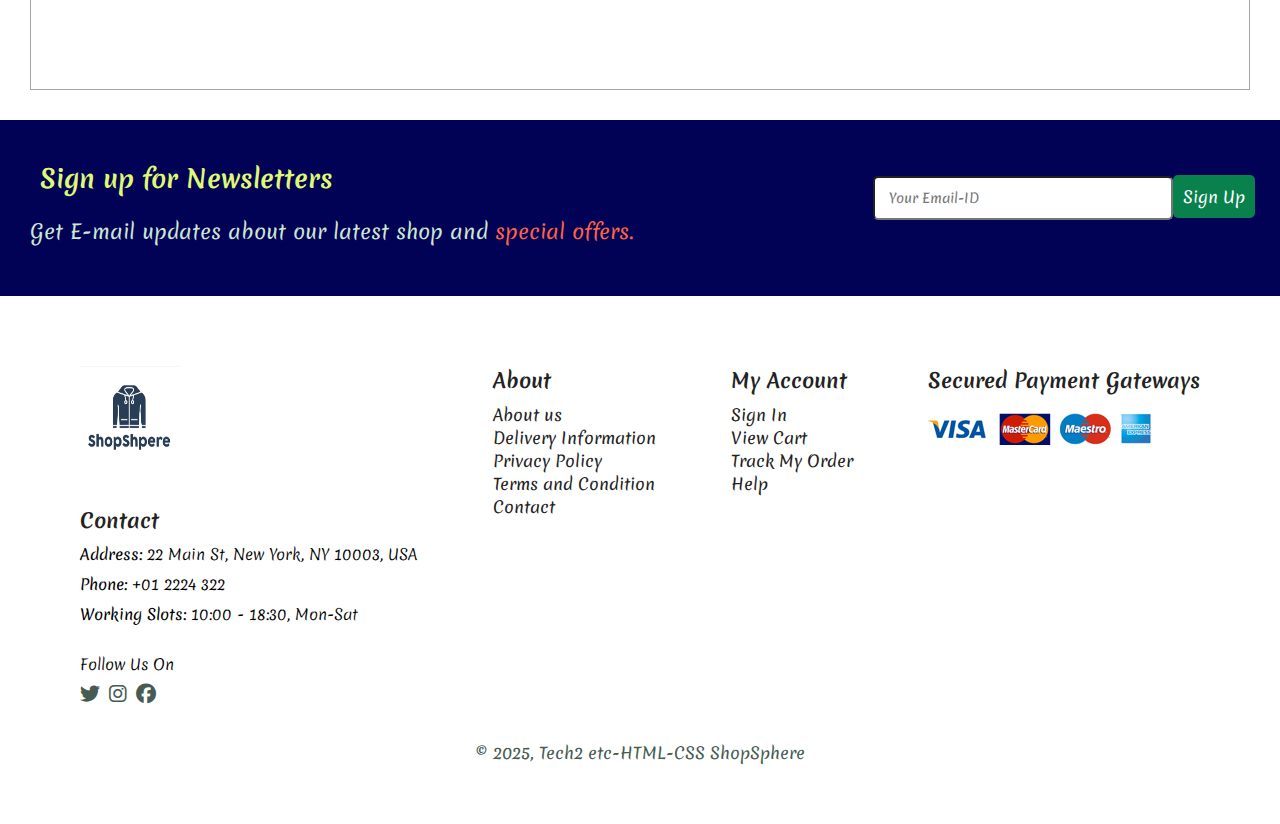
<file: contact.html>
<!DOCTYPE html>
<html lang="en">
  <head>
    <meta charset="UTF-8" />
    <meta name="viewport" content="width=device-width, initial-scale=1.0" />
    <title>Online Shopping</title>
    <link rel="stylesheet" href="style.css">
    <link rel="preconnect" href="https://fonts.googleapis.com">
<link rel="preconnect" href="https://fonts.gstatic.com" crossorigin>
<link href="https://fonts.googleapis.com/css2?family=Merienda:wght@300..900&family=Monsieur+La+Doulaise&family=Press+Start+2P&display=swap" rel="stylesheet">
<link rel="stylesheet" href="https://cdnjs.cloudflare.com/ajax/libs/font-awesome/6.5.0/css/all.min.css">


  </head>
  <body>

    <section id="header">
        <a href="#"><img src="img/logo.png" class="logo" alt="None"></a>

        <div>
            <ul id="navbar">
                <a href="#" id="close"><i class="fa-solid fa-xmark"></i></a>
                <li><a href="index.html"><i class="fa-solid fa-house fa-1x"></i> Home</a></li>
                <li><a href="shop.html"><i class="fa-solid fa-store fa-1x"></i> Shop</a></li>
                <li><a href="blog.html"><i class="fa-solid fa-blog"></i> Blog</a></li>
                <li><a href="about.html"><i class="fa-solid fa-address-card fa-1x"></i> About</a></li>
                <li><a class="active" href="contact.html"><i class="fa-solid fa-phone fa-1x"></i> Contact</a></li>
                <li id="lg-bag"><a href="cart.html"><i class="fa-solid fa-cart-plus fa-1x"></i></i> Cart</a></li>
                
            </ul>
        </div>
        <div id="mobile">
          <a href="cart.html"><i class="fa-solid fa-cart-plus fa-2x"></i></a>
          <i id="bar" class="fas fa-outdent fa-2x"></i>
        </div>

    </section>

    <section id="page-header" class="about-head">
      <h2> Lets Get in Touch</h2>
      <p>We’re here to assist with any inquiries, collaborations, or support you may need. <br>
      Reach out to us — our team is ready to help.</p>
      <br>
    </section>

    <section id="contact-det" class="section-p1">
        <div class="details">
            <span>GET IN TOUCH</span>
            <h2>Visit one of our Agency Locations or Contact us now</h2>
            <h3>Head Office</h3>
            <div class="icons">
                <i class="fa-solid fa-map-pin">
                    <span>1600 Amphitheatre Parkway, Mountain View, California USA 94043</span>
                </i>
                <i class="fa-solid fa-envelope">
                    <span>shopsphere@gmail.com</span>
                </i>
                <i class="fa-solid fa-phone">
                    <span>+01 2224 333</span>
                </i>
                <i class="fa-solid fa-clock">
                    <span>Monday to Saturday : 9:00 to 17:00 </span>
                </i>
            </div>
        </div class="map">
            <iframe src="https://www.google.com/maps/embed?pb=!1m18!1m12!1m3!1d3168.729941414214!2d-122.08298160000001!3d37.4198576!2m3!1f0!2f0!3f0!3m2!1i1024!2i768!4f13.1!3m3!1m2!1s0x808fbb1cd91f8617%3A0x1c8432b9340fdff!2s1600%20Amphitheatre%20Pkwy%2C%20Mountain%20View%2C%20CA%2094043%2C%20USA!5e0!3m2!1sen!2sin!4v1748279312034!5m2!1sen!2sin" width="600" height="450" style="border:0;" allowfullscreen="" loading="lazy" referrerpolicy="no-referrer-when-downgrade"></iframe>
        <div>

        </div>
    </section>

    <section id="forms">
        <form action="">
            <span>LEAVE A MESSAGE</span>
            <h2>We Love to hear from you</h2>
            <input type="text" placeholder="Your Name">
            <input type="email" placeholder="Email-ID">
            <input type="text" placeholder="Subject">
            <textarea placeholder="Your Message"></textarea>
            <button class="normal">Submit</button>
        </form>
        <div class="people">
            <div>
                <img src="img/people/1.png" alt="">
                <p><span>
                    John Doel</span> Senior Marketing Manager<br>Phone: +01 0023 2311<br>
                    Email-ID:johndoel@gmail.com
                </p>
            </div>
            <div>
                <img src="img/people/2.png" alt="">
                <p><span>
                    Mark Smith</span> Senior Marketing Manager<br>Phone: +01 0121 9301<br>
                    Email-ID:marksmith@gmail.com
                </p>
            </div>
            <div>
                <img src="img/people/3.png" alt="">
                <p><span>
                    Emma Carl</span> Senior Marketing Manager<br>Phone: +01 6093 5218<br>
                    Email-ID:emmacarl@gmail.com
                </p>
            </div>
        </div>
    </section>

    <section id="banner4">
      <div class="texts">
        <h4>Sign up for Newsletters</h4>
        <p>Get E-mail updates about our latest shop and <span>special offers.</span></p>
      </div>
      <div class="email-sign">
        <input class="email" type="text" placeholder=" Your Email-ID"><button class="sign"> Sign Up </button>
      </div>
    </section>

    <footer id="footer" class="section-p1">
      <div class="col">
        <img class="logo" src="img/logo.png">
        <h4>Contact</h4>
        <h6><strong>Address: </strong> 22 Main St, New York, NY 10003, USA</h6>
        <h6><strong>Phone: </strong>+01 2224 322</h6>
        <h6><strong>Working Slots: </strong> 10:00 - 18:30, Mon-Sat</h6>
        <div class="follow">
          <h6>Follow Us On</h6>
          <icon>
            <i class="fa-brands fa-twitter"></i>
            <i class="fa-brands fa-instagram"></i>
            <i class="fa-brands fa-facebook"></i>
          </icon>
        </div>
      </div>
      <div class="col">
        <h4>About</h4>
        <a href="about.html">About us</a>
        <a href="#">Delivery Information</a>
        <a href="privacy.html">Privacy Policy</a>
        <a href="terms.html">Terms and Condition</a>
        <a href="contact.html">Contact</a>
      </div>
      <div class="col">
        <h4>My Account</h4>
        <a href="#">Sign In</a>
        <a href="cart.html">View Cart</a>
        <a href="#">Track My Order</a>
        <a href="#">Help</a>
      </div>
      <div class="col install">
        <h4>Secured Payment Gateways</h4>
        <img src="img/pay/pay.png">
      </div>
      <div class="copyright">
        <p>© 2025, Tech2 etc-HTML-CSS ShopSphere</p>
      </div>
    </footer>
    
    <script src="script.js"></script>
  </body>
</html>
</file>
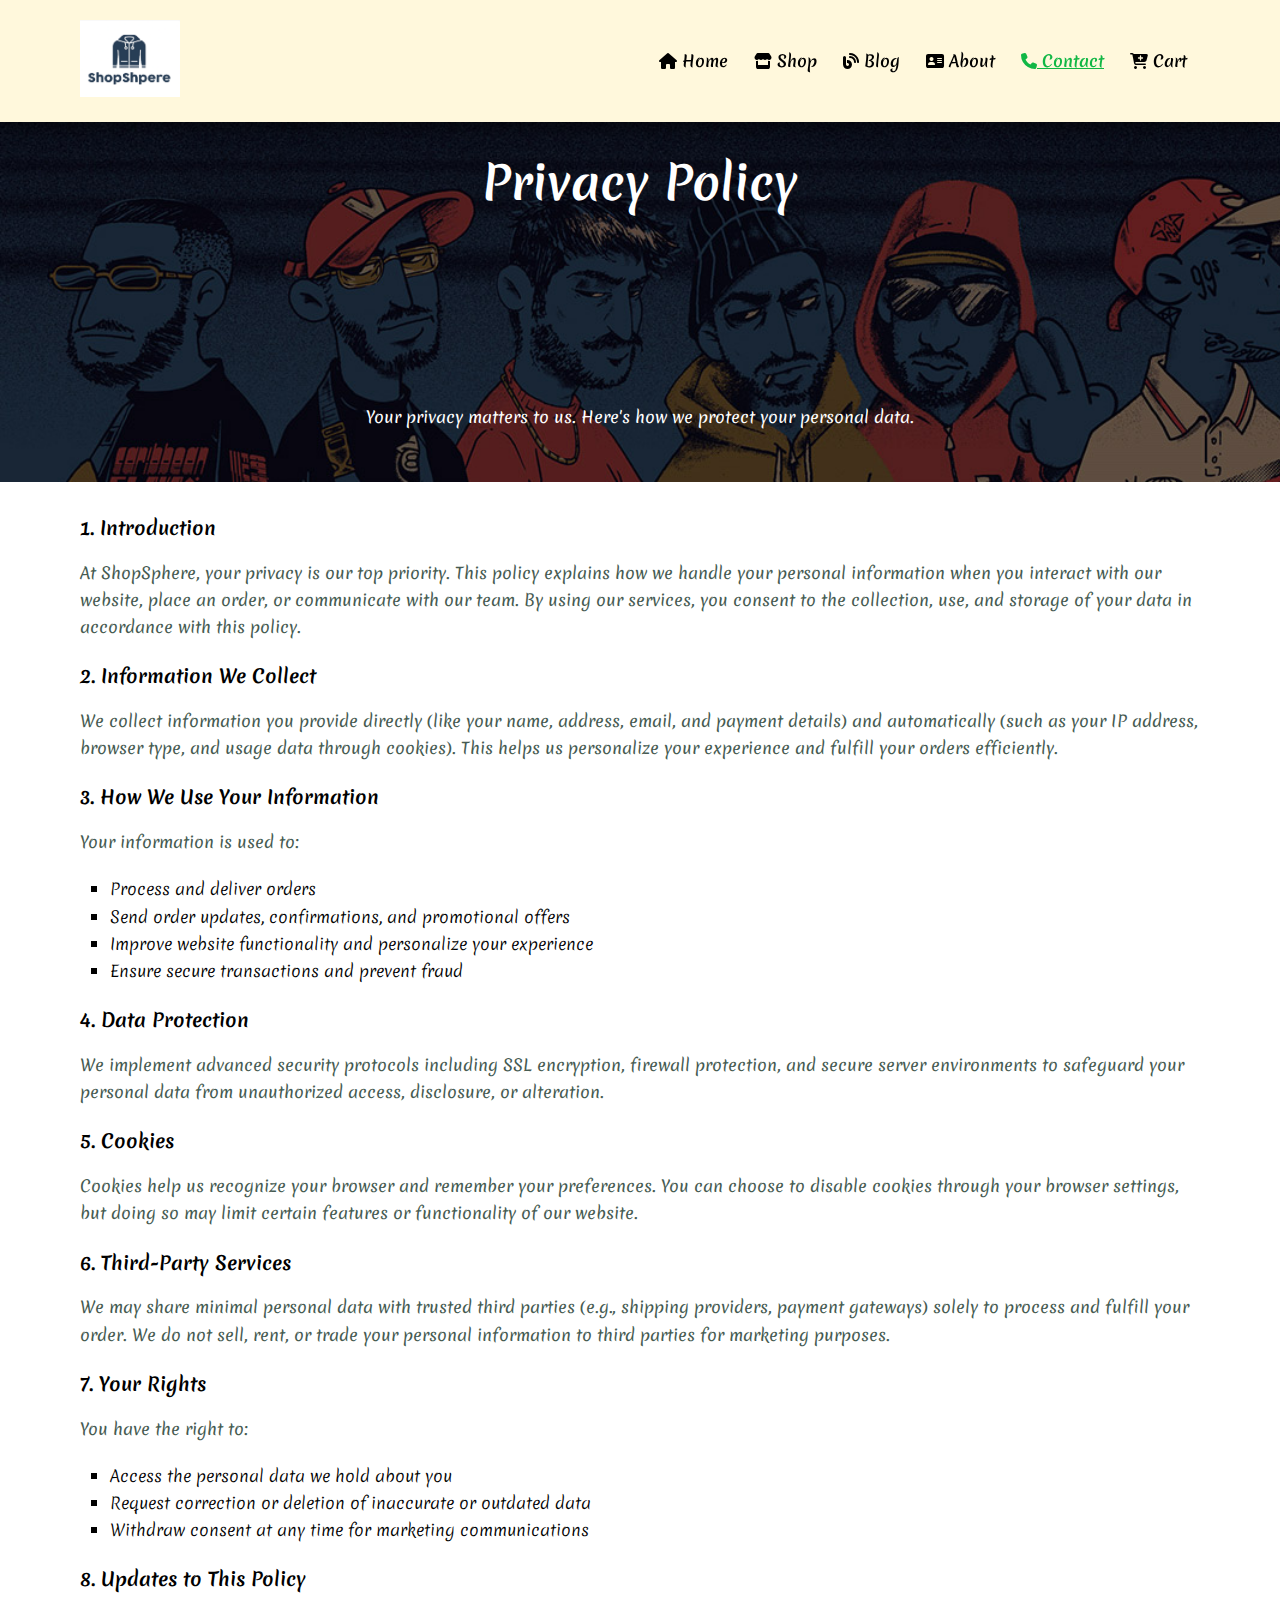
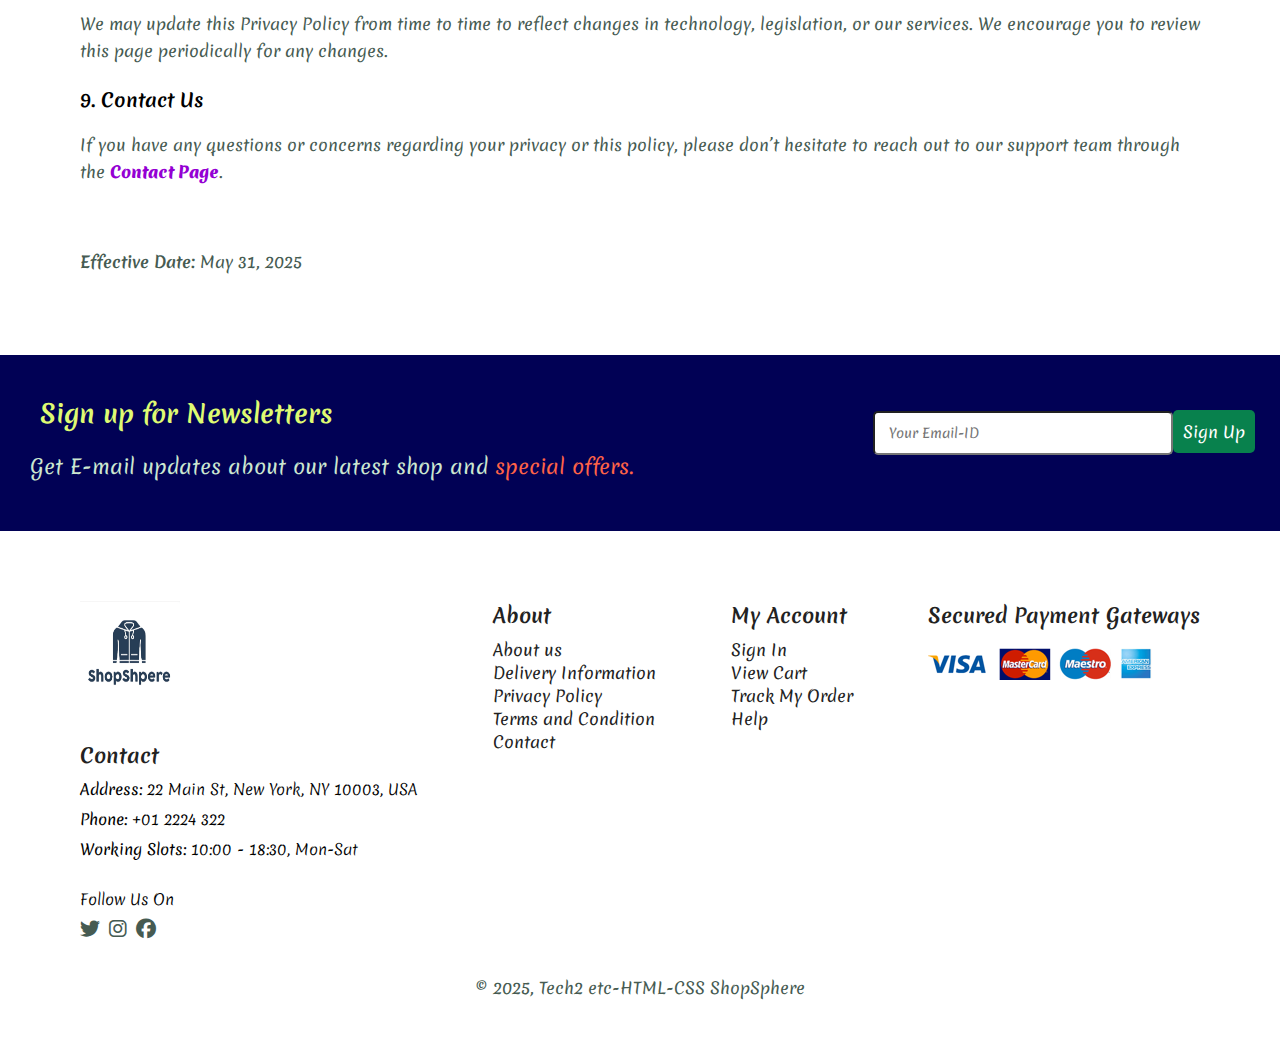
<file: privacy.html>
<!DOCTYPE html>
<html lang="en">
  <head>
    <meta charset="UTF-8" />
    <meta name="viewport" content="width=device-width, initial-scale=1.0" />
    <title>Online Shopping</title>
    <link rel="stylesheet" href="style.css">
    <link rel="preconnect" href="https://fonts.googleapis.com">
<link rel="preconnect" href="https://fonts.gstatic.com" crossorigin>
<link href="https://fonts.googleapis.com/css2?family=Merienda:wght@300..900&family=Monsieur+La+Doulaise&family=Press+Start+2P&display=swap" rel="stylesheet">
<link rel="stylesheet" href="https://cdnjs.cloudflare.com/ajax/libs/font-awesome/6.5.0/css/all.min.css">


  </head>
  <body>

    <section id="header">
        <a href="#"><img src="img/logo.png" class="logo" alt="None"></a>

        <div>
            <ul id="navbar">
                <a href="#" id="close"><i class="fa-solid fa-xmark"></i></a>
                <li><a href="index.html"><i class="fa-solid fa-house fa-1x"></i> Home</a></li>
                <li><a href="shop.html"><i class="fa-solid fa-store fa-1x"></i> Shop</a></li>
                <li><a href="blog.html"><i class="fa-solid fa-blog"></i> Blog</a></li>
                <li><a href="about.html"><i class="fa-solid fa-address-card fa-1x"></i> About</a></li>
                <li><a class="active" href="contact.html"><i class="fa-solid fa-phone fa-1x"></i> Contact</a></li>
                <li id="lg-bag"><a href="cart.html"><i class="fa-solid fa-cart-plus fa-1x"></i></i> Cart</a></li>
                
            </ul>
        </div>
        <div id="mobile">
          <a href="cart.html"><i class="fa-solid fa-cart-plus fa-2x"></i></a>
          <i id="bar" class="fas fa-outdent fa-2x"></i>
        </div>

    </section>

    <section id="page-header" class="privacy-head">
    <h2>Privacy Policy</h2>
     <p>Your privacy matters to us. Here's how we protect your personal data.</p>
    </section>

    <section id="privacy" class="section-p1">
    <h3>1. Introduction</h3>
    <p>At ShopSphere, your privacy is our top priority. This policy explains how we handle your personal information when you interact with our website, place an order, or communicate with our team. By using our services, you consent to the collection, use, and storage of your data in accordance with this policy.</p>

    <h3>2. Information We Collect</h3>
    <p>We collect information you provide directly (like your name, address, email, and payment details) and automatically (such as your IP address, browser type, and usage data through cookies). This helps us personalize your experience and fulfill your orders efficiently.</p>

    <h3>3. How We Use Your Information</h3>
    <p>Your information is used to:
        <ul>
        <li>Process and deliver orders</li>
        <li>Send order updates, confirmations, and promotional offers</li>
        <li>Improve website functionality and personalize your experience</li>
        <li>Ensure secure transactions and prevent fraud</li>
        </ul>
    </p>

    <h3>4. Data Protection</h3>
    <p>We implement advanced security protocols including SSL encryption, firewall protection, and secure server environments to safeguard your personal data from unauthorized access, disclosure, or alteration.</p>

    <h3>5. Cookies</h3>
    <p>Cookies help us recognize your browser and remember your preferences. You can choose to disable cookies through your browser settings, but doing so may limit certain features or functionality of our website.</p>

    <h3>6. Third-Party Services</h3>
    <p>We may share minimal personal data with trusted third parties (e.g., shipping providers, payment gateways) solely to process and fulfill your order. We do not sell, rent, or trade your personal information to third parties for marketing purposes.</p>

    <h3>7. Your Rights</h3>
    <p>You have the right to:
        <ul>
        <li>Access the personal data we hold about you</li>
        <li>Request correction or deletion of inaccurate or outdated data</li>
        <li>Withdraw consent at any time for marketing communications</li>
        </ul>
    </p>

    <h3>8. Updates to This Policy</h3>
    <p>We may update this Privacy Policy from time to time to reflect changes in technology, legislation, or our services. We encourage you to review this page periodically for any changes.</p>

    <h3>9. Contact Us</h3>
    <p>If you have any questions or concerns regarding your privacy or this policy, please don’t hesitate to reach out to our support team through the <a href="contact.html">Contact Page</a>.</p>

    <br>
    <p><strong>Effective Date:</strong> May 31, 2025</p>
    </section>

    <section id="banner4">
      <div class="texts">
        <h4>Sign up for Newsletters</h4>
        <p>Get E-mail updates about our latest shop and <span>special offers.</span></p>
      </div>
      <div class="email-sign">
        <input class="email" type="text" placeholder=" Your Email-ID"><button class="sign"> Sign Up </button>
      </div>
    </section>

    <footer id="footer" class="section-p1">
      <div class="col">
        <img class="logo" src="img/logo.png">
        <h4>Contact</h4>
        <h6><strong>Address: </strong> 22 Main St, New York, NY 10003, USA</h6>
        <h6><strong>Phone: </strong>+01 2224 322</h6>
        <h6><strong>Working Slots: </strong> 10:00 - 18:30, Mon-Sat</h6>
        <div class="follow">
          <h6>Follow Us On</h6>
          <icon>
            <i class="fa-brands fa-twitter"></i>
            <i class="fa-brands fa-instagram"></i>
            <i class="fa-brands fa-facebook"></i>
          </icon>
        </div>
      </div>
      <div class="col">
        <h4>About</h4>
        <a href="about.html">About us</a>
        <a href="#">Delivery Information</a>
        <a href="privacy.html">Privacy Policy</a>
        <a href="terms.html">Terms and Condition</a>
        <a href="contact.html">Contact</a>
      </div>
      <div class="col">
        <h4>My Account</h4>
        <a href="#">Sign In</a>
        <a href="cart.html">View Cart</a>
        <a href="#">Track My Order</a>
        <a href="#">Help</a>
      </div>
      <div class="col install">
        <h4>Secured Payment Gateways</h4>
        <img src="img/pay/pay.png">
      </div>
      <div class="copyright">
        <p>© 2025, Tech2 etc-HTML-CSS ShopSphere</p>
      </div>
    </footer>
    
    <script src="script.js"></script>
  </body>
</html>
</file>
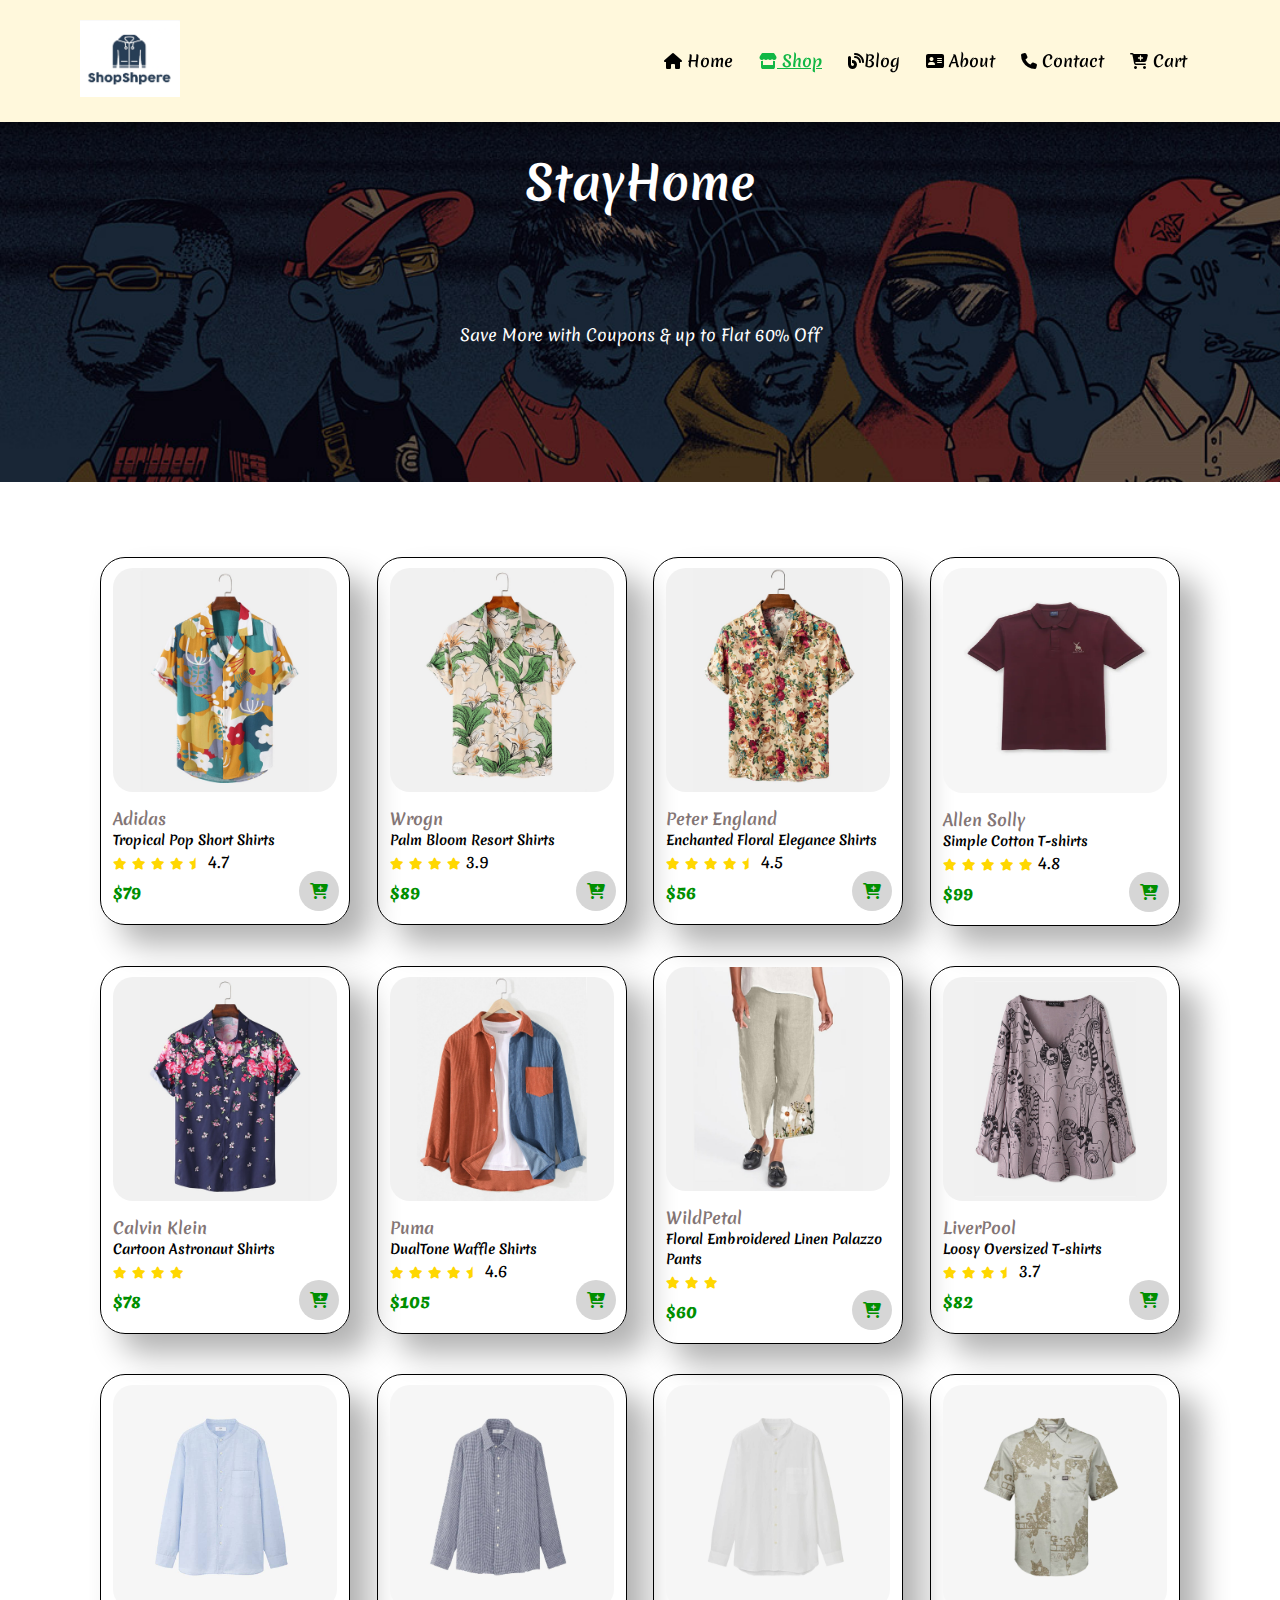
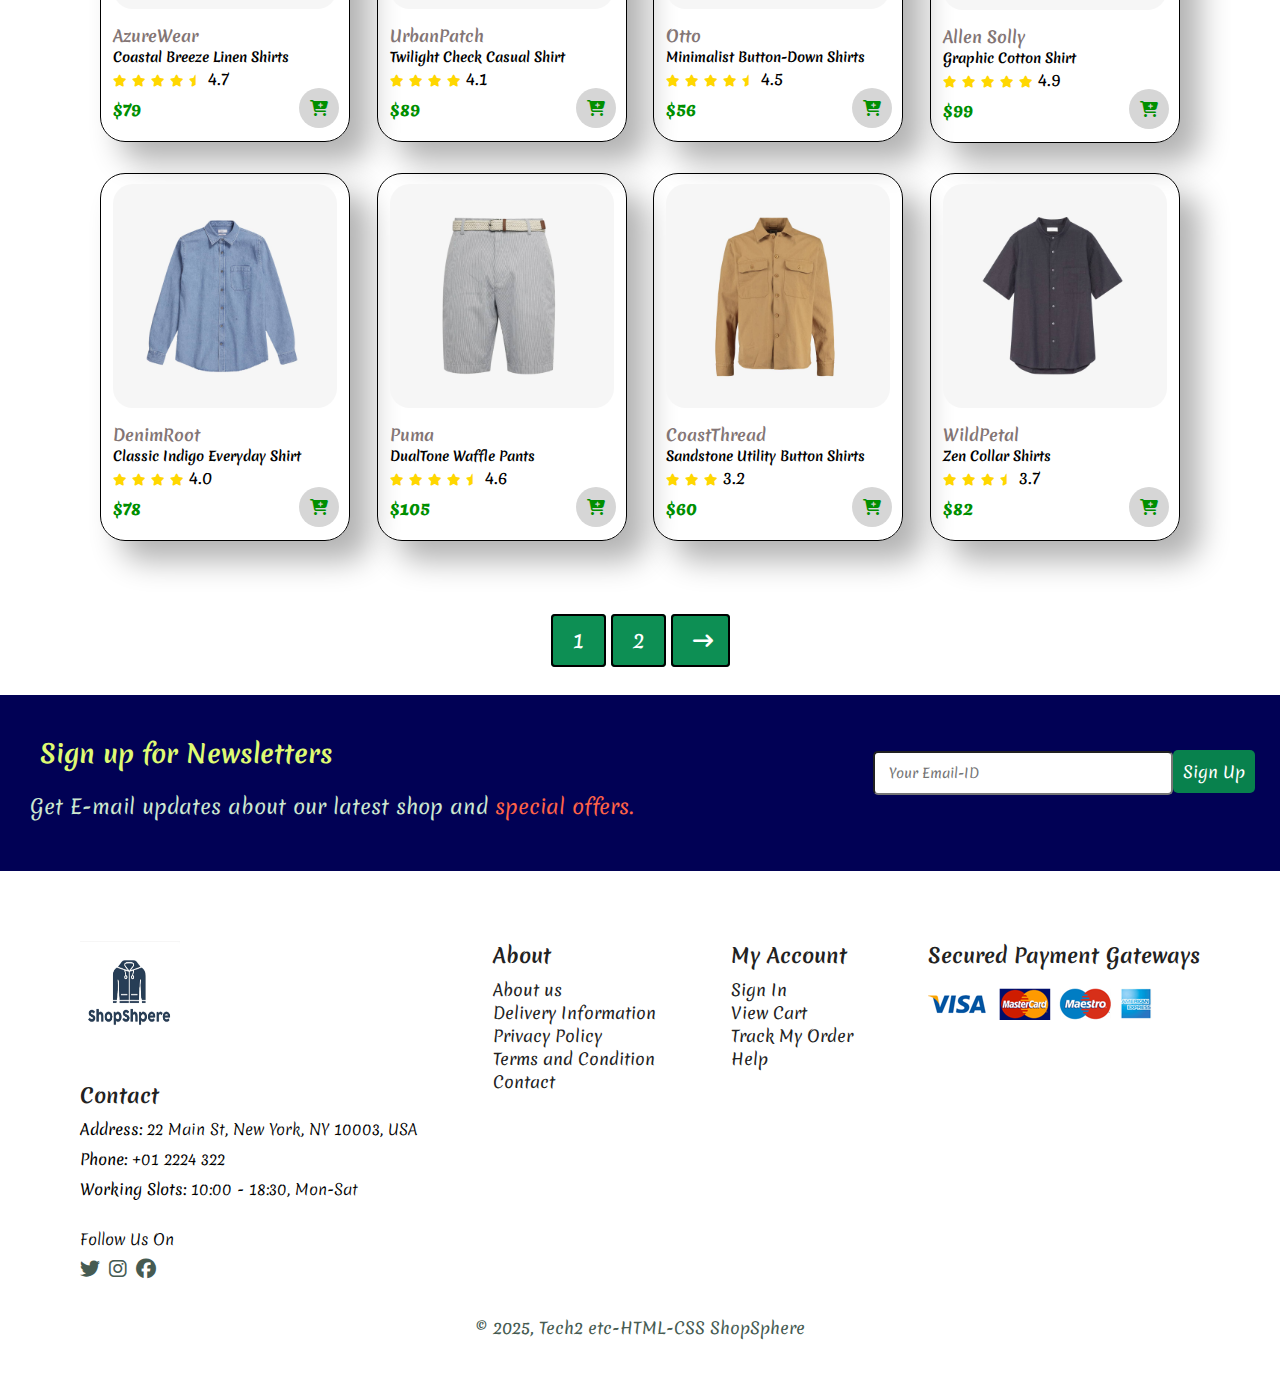
<file: shop.html>
<!DOCTYPE html>
<html lang="en">
  <head>
    <meta charset="UTF-8" />
    <meta name="viewport" content="width=device-width, initial-scale=1.0" />
    <title>Online Shopping</title>
    <link rel="stylesheet" href="style.css">
    <link rel="preconnect" href="https://fonts.googleapis.com">
<link rel="preconnect" href="https://fonts.gstatic.com" crossorigin>
<link href="https://fonts.googleapis.com/css2?family=Merienda:wght@300..900&family=Monsieur+La+Doulaise&family=Press+Start+2P&display=swap" rel="stylesheet">
<link rel="stylesheet" href="https://cdnjs.cloudflare.com/ajax/libs/font-awesome/6.5.0/css/all.min.css">


  </head>
  <body>
    <div id="cart-message" class="cart-message">Item added to cart!</div>
    
    <section id="header">
        <a href="#"><img src="img/logo.png" class="logo" alt="None"></a>

        <div>
            <ul id="navbar">
                <a href="#" id="close"><i class="fa-solid fa-xmark"></i></a>
                <li><a href="index.html"><i class="fa-solid fa-house fa-1x"></i> Home</a></li>
                <li><a class="active" href="shop.html"><i class="fa-solid fa-store fa-1x"></i> Shop</a></li>
                <li><a href="blog.html"><i class="fa-solid fa-blog"></i>Blog</a></li>
                <li><a href="about.html"><i class="fa-solid fa-address-card fa-1x"></i> About</a></li>
                <li><a href="contact.html"><i class="fa-solid fa-phone fa-1x"></i> Contact</a></li>
                <li id="lg-bag"><a href="cart.html"><i class="fa-solid fa-cart-plus fa-1x"></i></i> Cart</a></li>
                
            </ul>
        </div>
        <div id="mobile">
          <a href="cart.html"><i class="fa-solid fa-cart-plus fa-2x"></i></a>
          <i id="bar" class="fas fa-outdent fa-2x"></i>
        </div>

    </section>

    <section id="page-header">
      <h2> StayHome</h2>
      <p>Save More with Coupons & up to Flat 60% Off</p>
      <br>
    </section>

    <section id="product1" class="section-p1">
      <div class="pro-container">


        <div class="pro" onclick="window.location.href='sproduct.html';">
          <img src="img/products/f1.jpg">
          <div class="des">
            <span>Adidas</span>
            <h5>Tropical Pop Short Shirts</h5>
            <div class="star">
              <i class="fas fa-star"></i>
              <i class="fas fa-star"></i>
              <i class="fas fa-star"></i>
              <i class="fas fa-star"></i>
              <i class="fa-solid fa-star-half"></i> 4.7
            </div>
            <h4>$79</h4>
          </div>
          <a href="#" class="add-to-cart"
            data-name="Tropical Pop Short Shirts"
            data-price="79"
            data-img="img/products/f1.jpg">
            <i class="fa-solid fa-cart-plus cart"></i>
            <div class="hover-text">Add to cart</div>
          </a>
        </div>


        <div class="pro" onclick="window.location.href='sproduct.html';">
          <img src="img/products/f2.jpg">
          <div class="des">
            <span>Wrogn</span>
            <h5>Palm Bloom Resort Shirts</h5>
            <div class="star">
              <i class="fas fa-star"></i>
              <i class="fas fa-star"></i>
              <i class="fas fa-star"></i>
              <i class="fas fa-star"></i> 3.9
            </div>
            <h4>$89</h4>
          </div>
          <a href="#" class="add-to-cart"
            data-name="Palm Bloom Resort Shirts"
            data-price="89"
            data-img="img/products/f2.jpg">
            <i class="fa-solid fa-cart-plus cart"></i>
            <div class="hover-text">Add to cart</div>
          </a>
        </div>


        <div class="pro" onclick="window.location.href='sproduct.html';">
          <img src="img/products/f3.jpg">
          <div class="des">
            <span>Peter England</span>
            <h5>Enchanted Floral Elegance
 Shirts</h5>
            <div class="star">
              <i class="fas fa-star"></i>
              <i class="fas fa-star"></i>
              <i class="fas fa-star"></i>
              <i class="fas fa-star"></i>
              <i class="fa-solid fa-star-half"></i> 4.5
            </div>
            <h4>$56</h4>
          </div>
          <a href="#" class="add-to-cart"
            data-name="Enchanted Floral Elegance
 Shirts"
            data-price="56"
            data-img="img/products/f3.jpg">
            <i class="fa-solid fa-cart-plus cart"></i>
            <div class="hover-text">Add to cart</div>
          </a>
        </div>


        <div class="pro" onclick="window.location.href='sproduct.html';">
          <img src="img/products/f4.jpg" class="allen">
          <div class="des">
            <span>Allen Solly</span>
            <h5>Simple Cotton T-shirts</h5>
            <div class="star">
              <i class="fas fa-star"></i>
              <i class="fas fa-star"></i>
              <i class="fas fa-star"></i>
              <i class="fas fa-star"></i>
              <i class="fas fa-star"></i> 4.8
            </div>
            <h4>$99</h4>
          </div>
          <a href="#" class="add-to-cart"
            data-name="Simple Cotton T-shirts"
            data-price="99"
            data-img="img/products/f4.jpg">
            <i class="fa-solid fa-cart-plus cart"></i>
            <div class="hover-text">Add to cart</div>
          </a>
        </div>


        <div class="pro" onclick="window.location.href='sproduct.html';">
          <img src="img/products/f5.jpg">
          <div class="des">
            <span>Calvin Klein</span>
            <h5>Cartoon Astronaut Shirts</h5>
            <div class="star">
              <i class="fas fa-star"></i>
              <i class="fas fa-star"></i>
              <i class="fas fa-star"></i>
              <i class="fas fa-star"></i>
            </div>
            <h4>$78</h4>
          </div>
          <a href="#" class="add-to-cart"
            data-name="Cartoon Astronaut Shirts"
            data-price="78"
            data-img="img/products/f5.jpg">
            <i class="fa-solid fa-cart-plus cart"></i>
            <div class="hover-text">Add to cart</div>
          </a>
        </div>


        <div class="pro" onclick="window.location.href='sproduct.html';">
          <img src="img/products/f6.jpg">
          <div class="des">
            <span>Puma</span>
            <h5>DualTone Waffle Shirts</h5>
            <div class="star">
              <i class="fas fa-star"></i>
              <i class="fas fa-star"></i>
              <i class="fas fa-star"></i>
              <i class="fas fa-star"></i>
              <i class="fa-solid fa-star-half"></i> 4.6
            </div>
            <h4>$105</h4>
          </div>
          <a href="#" class="add-to-cart"
            data-name="DualTone Waffle Shirts"
            data-price="105"
            data-img="img/products/f6.jpg">
            <i class="fa-solid fa-cart-plus cart"></i>
            <div class="hover-text">Add to cart</div>
          </a>
        </div>


        <div class="pro" onclick="window.location.href='sproduct.html';">
          <img src="img/products/f7.jpg">
          <div class="des">
            <span>WildPetal</span>
            <h5>Floral Embroidered Linen Palazzo Pants</h5>
            <div class="star">
              <i class="fas fa-star"></i>
              <i class="fas fa-star"></i>
              <i class="fas fa-star"></i>
            </div>
            <h4>$60</h4>
          </div>
          <a href="#" class="add-to-cart"
            data-name="Floral Embroidered Linen Palazzo Pants"
            data-price="60"
            data-img="img/products/f7.jpg">
            <i class="fa-solid fa-cart-plus cart"></i>
            <div class="hover-text">Add to cart</div>
          </a>
        </div>


        <div class="pro" onclick="window.location.href='sproduct.html';">
          <img src="img/products/f8.jpg">
          <div class="des">
            <span>LiverPool</span>
            <h5>Loosy Oversized T-shirts</h5>
            <div class="star">
              <i class="fas fa-star"></i>
              <i class="fas fa-star"></i>
              <i class="fas fa-star"></i>
              <i class="fa-solid fa-star-half"></i> 3.7
            </div>
            <h4>$82</h4>
          </div>
          <a href="#" class="add-to-cart"
            data-name="Loosy Oversized T-shirts"
            data-price="82"
            data-img="img/products/f8.jpg">
            <i class="fa-solid fa-cart-plus cart"></i>
            <div class="hover-text">Add to cart</div>
          </a>
        </div>
        

        <div class="pro" onclick="window.location.href='sproduct.html';">
          <img src="img/products/n1.jpg">
          <div class="des">
            <span>AzureWear</span>
            <h5>Coastal Breeze Linen Shirts</h5>
            <div class="star">
              <i class="fas fa-star"></i>
              <i class="fas fa-star"></i>
              <i class="fas fa-star"></i>
              <i class="fas fa-star"></i>
              <i class="fa-solid fa-star-half"></i> 4.7
            </div>
            <h4>$79</h4>
          </div>
          <a href="#" class="add-to-cart"
            data-name="Coastal Breeze Linen Shirts"
            data-price="79"
            data-img="img/products/n1.jpg">
            <i class="fa-solid fa-cart-plus cart"></i>
            <div class="hover-text">Add to cart</div>
          </a>
        </div>


        <div class="pro" onclick="window.location.href='sproduct.html';">
          <img src="img/products/n2.jpg">
          <div class="des">
            <span>UrbanPatch</span>
            <h5>Twilight Check Casual Shirt</h5>
            <div class="star">
              <i class="fas fa-star"></i>
              <i class="fas fa-star"></i>
              <i class="fas fa-star"></i>
              <i class="fas fa-star"></i> 4.1
            </div>
            <h4>$89</h4>
          </div>
          <a href="#" class="add-to-cart"
            data-name="Twilight Check Casual Shirt"
            data-price="89"
            data-img="img/products/n2.jpg">
            <i class="fa-solid fa-cart-plus cart"></i>
            <div class="hover-text">Add to cart</div>
          </a>
        </div>


        <div class="pro" onclick="window.location.href='sproduct.html';">
          <img src="img/products/n3.jpg">
          <div class="des">
            <span>Otto</span>
            <h5>Minimalist Button-Down Shirts</h5>
            <div class="star">
              <i class="fas fa-star"></i>
              <i class="fas fa-star"></i>
              <i class="fas fa-star"></i>
              <i class="fas fa-star"></i>
              <i class="fa-solid fa-star-half"></i> 4.5
            </div>
            <h4>$56</h4>
          </div>
          <a href="#" class="add-to-cart"
            data-name="Minimalist Button-Down Shirts"
            data-price="56"
            data-img="img/products/n3.jpg">
            <i class="fa-solid fa-cart-plus cart"></i>
            <div class="hover-text">Add to cart</div>
          </a>
        </div>


        <div class="pro" onclick="window.location.href='sproduct.html';">
          <img src="img/products/n4.jpg" class="allen">
          <div class="des">
            <span>Allen Solly</span>
            <h5> Graphic Cotton Shirt</h5>
            <div class="star">
              <i class="fas fa-star"></i>
              <i class="fas fa-star"></i>
              <i class="fas fa-star"></i>
              <i class="fas fa-star"></i>
              <i class="fas fa-star"></i> 4.9
            </div>
            <h4>$99</h4>
          </div>
          <a href="#" class="add-to-cart"
            data-name="Graphic Cotton Shirt"
            data-price="99"
            data-img="img/products/n4.jpg">
            <i class="fa-solid fa-cart-plus cart"></i>
            <div class="hover-text">Add to cart</div>
          </a>
        </div>


        <div class="pro" onclick="window.location.href='sproduct.html';">
          <img src="img/products/n5.jpg">
          <div class="des">
            <span>DenimRoot</span>
            <h5>Classic Indigo Everyday Shirt</h5>
            <div class="star">
              <i class="fas fa-star"></i>
              <i class="fas fa-star"></i>
              <i class="fas fa-star"></i>
              <i class="fas fa-star"></i> 4.0
            </div>
            <h4>$78</h4>
          </div>
          <a href="#" class="add-to-cart"
            data-name="Classic Indigo Everyday Shirt"
            data-price="78"
            data-img="img/products/n5.jpg">
            <i class="fa-solid fa-cart-plus cart"></i>
            <div class="hover-text">Add to cart</div>
          </a>
        </div>


        <div class="pro" onclick="window.location.href='sproduct.html';">
          <img src="img/products/n6.jpg">
          <div class="des">
            <span>Puma</span>
            <h5>DualTone Waffle Pants</h5>
            <div class="star">
              <i class="fas fa-star"></i>
              <i class="fas fa-star"></i>
              <i class="fas fa-star"></i>
              <i class="fas fa-star"></i>
              <i class="fa-solid fa-star-half"></i> 4.6
            </div>
            <h4>$105</h4>
          </div>
          <a href="#" class="add-to-cart"
            data-name="DualTone Waffle Pants"
            data-price="105"
            data-img="img/products/n6.jpg">
            <i class="fa-solid fa-cart-plus cart"></i>
            <div class="hover-text">Add to cart</div>
          </a>
        </div>


        <div class="pro" onclick="window.location.href='sproduct.html';">
          <img src="img/products/n7.jpg">
          <div class="des">
            <span>CoastThread</span>
            <h5>Sandstone Utility Button Shirts</h5>
            <div class="star">
              <i class="fas fa-star"></i>
              <i class="fas fa-star"></i>
              <i class="fas fa-star"></i> 3.2
            </div>
            <h4>$60</h4>
          </div>
          <a href="#" class="add-to-cart"
            data-name="Sandstone Utility Button Shirts"
            data-price="60"
            data-img="img/products/n7.jpg">
            <i class="fa-solid fa-cart-plus cart"></i>
            <div class="hover-text">Add to cart</div>
          </a>
        </div>


        <div class="pro" onclick="window.location.href='sproduct.html';">
          <img src="img/products/n8.jpg">
          <div class="des">
            <span>WildPetal</span>
            <h5>Zen Collar Shirts</h5>
            <div class="star">
              <i class="fas fa-star"></i>
              <i class="fas fa-star"></i>
              <i class="fas fa-star"></i>
              <i class="fa-solid fa-star-half"></i> 3.7
            </div>
            <h4>$82</h4>
          </div>
          <a href="#" class="add-to-cart"
            data-name="Zen Collar Shirts"
            data-price="82"
            data-img="img/products/n8.jpg">
            <i class="fa-solid fa-cart-plus cart"></i>
            <div class="hover-text">Add to cart</div>
          </a>
        </div>
      </div>
    </section>

    <section id="pagination">
        <a href="#">1</a>
        <a href="#">2</a>
        <a href="#"><i class="fa-solid fa-arrow-right-long"></i></a>


    </section>

    <section id="banner4">
      <div class="texts">
        <h4>Sign up for Newsletters</h4>
        <p>Get E-mail updates about our latest shop and <span>special offers.</span></p>
      </div>
      <div class="email-sign">
        <input class="email" type="text" placeholder=" Your Email-ID"><button class="sign"> Sign Up </button>
      </div>
    </section>

    <footer id="footer" class="section-p1">
      <div class="col">
        <img class="logo" src="img/logo.png">
        <h4>Contact</h4>
        <h6><strong>Address: </strong> 22 Main St, New York, NY 10003, USA</h6>
        <h6><strong>Phone: </strong>+01 2224 322</h6>
        <h6><strong>Working Slots: </strong> 10:00 - 18:30, Mon-Sat</h6>
        <div class="follow">
          <h6>Follow Us On</h6>
          <icon>
            <i class="fa-brands fa-twitter"></i>
            <i class="fa-brands fa-instagram"></i>
            <i class="fa-brands fa-facebook"></i>
          </icon>
        </div>
      </div>
      <div class="col">
        <h4>About</h4>
        <a href="about.html">About us</a>
        <a href="#">Delivery Information</a>
        <a href="privacy.html">Privacy Policy</a>
        <a href="terms.html">Terms and Condition</a>
        <a href="contact.html">Contact</a>
      </div>
      <div class="col">
        <h4>My Account</h4>
        <a href="#">Sign In</a>
        <a href="cart.html">View Cart</a>
        <a href="#">Track My Order</a>
        <a href="#">Help</a>
      </div>
      <div class="col install">
        <h4>Secured Payment Gateways</h4>
        <img src="img/pay/pay.png">
      </div>
      <div class="copyright">
        <p>© 2025, Tech2 etc-HTML-CSS ShopSphere</p>
      </div>
    </footer>

    <script src="script.js"></script>
  </body>
</html>
</file>
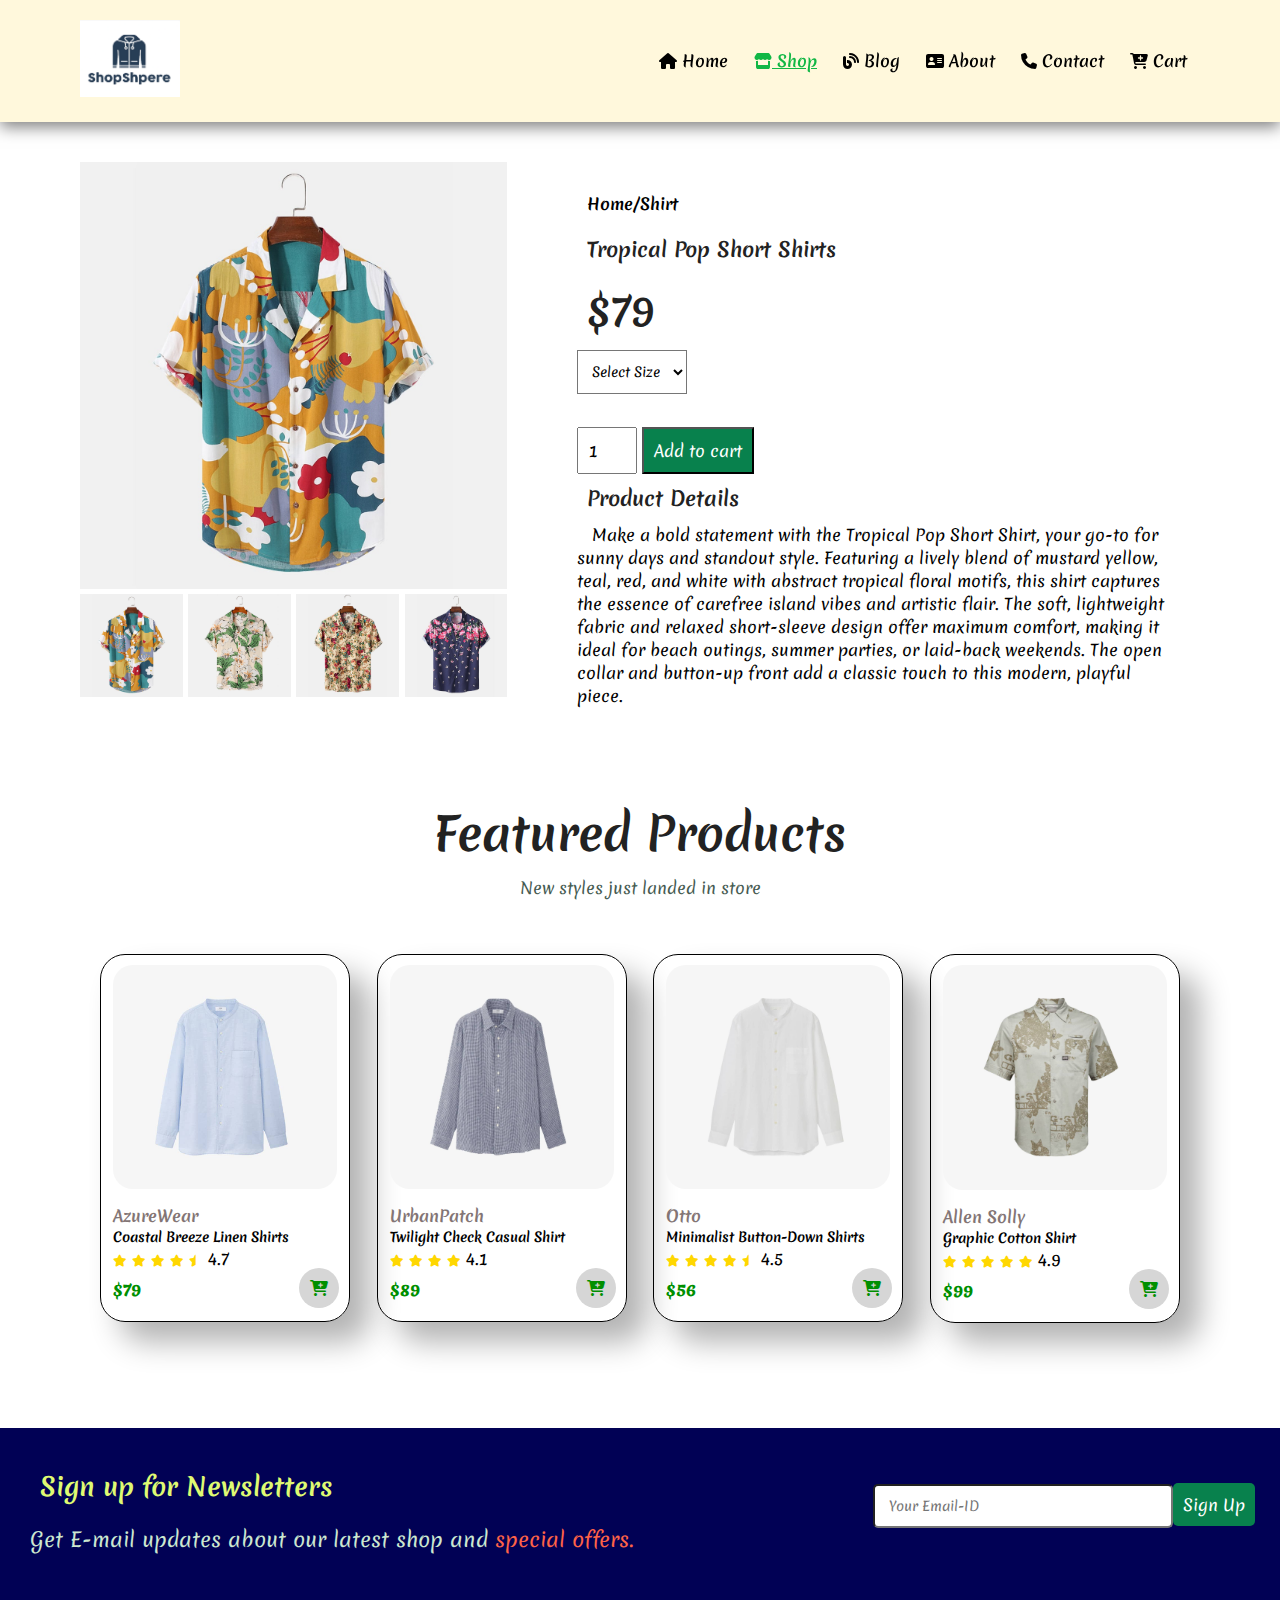
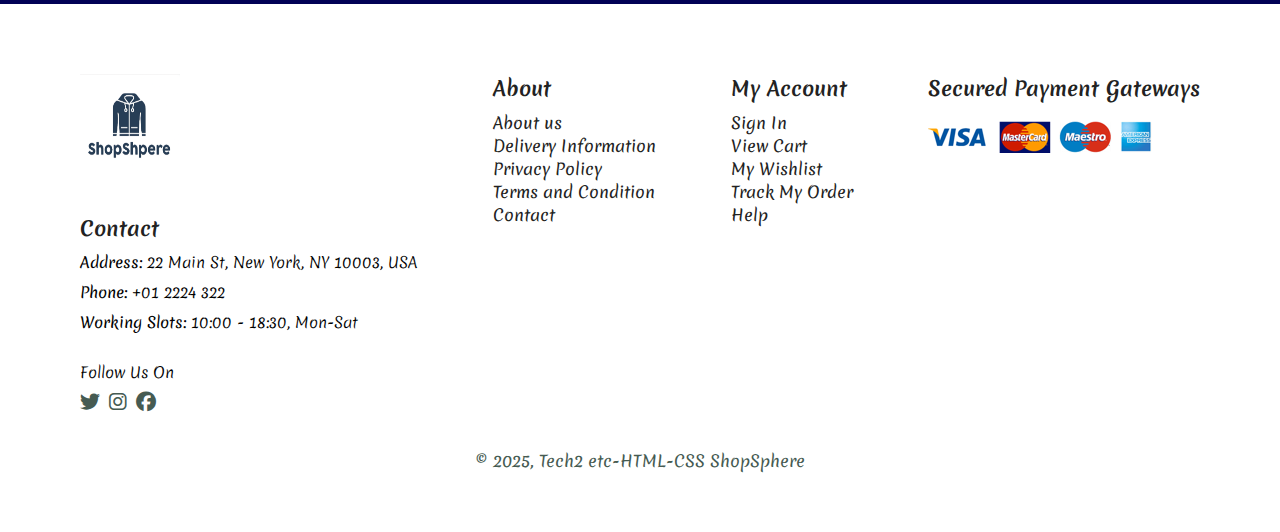
<file: sproduct.html>
<!DOCTYPE html>
<html lang="en">
  <head>
    <meta charset="UTF-8" />
    <meta name="viewport" content="width=device-width, initial-scale=1.0" />
    <title>Online Shopping</title>
    <link rel="stylesheet" href="style.css">
    <link rel="preconnect" href="https://fonts.googleapis.com">
<link rel="preconnect" href="https://fonts.gstatic.com" crossorigin>
<link href="https://fonts.googleapis.com/css2?family=Merienda:wght@300..900&family=Monsieur+La+Doulaise&family=Press+Start+2P&display=swap" rel="stylesheet">
<link rel="stylesheet" href="https://cdnjs.cloudflare.com/ajax/libs/font-awesome/6.5.0/css/all.min.css">

    </head>
   <body>
    
    <div id="cart-message" class="cart-message">Item added to cart!</div>
    
    <section id="header">
        <a href="#"><img src="img/logo.png" class="logo" alt="None"></a>

        <div>
            <ul id="navbar">
                <a href="#" id="close"><i class="fa-solid fa-xmark"></i></a>
                <li><a href="index.html"><i class="fa-solid fa-house fa-1x"></i> Home</a></li>
                <li><a class="active" href="shop.html"><i class="fa-solid fa-store fa-1x"></i> Shop</a></li>
                <li><a href="blog.html"><i class="fa-solid fa-blog"></i> Blog</a></li>
                <li><a href="about.html"><i class="fa-solid fa-address-card fa-1x"></i> About</a></li>
                <li><a href="contact.html"><i class="fa-solid fa-phone fa-1x"></i> Contact</a></li>
                <li id="lg-bag"><a href="cart.html"><i class="fa-solid fa-cart-plus fa-1x"></i></i> Cart</a></li>
                
            </ul>
        </div>
        <div id="mobile">
          <a href="cart.html"><i class="fa-solid fa-cart-plus fa-2x"></i></a>
          <i id="bar" class="fas fa-outdent fa-2x"></i>
        </div>

    </section>

    <section id="pro-det" class="section-p1">
        <div class="single-pro-img">
            <img src="img/products/f1.jpg" width="100%" id="main-img">
            <div class="small-img-grp">
                <div class="small-img-col">
                    <img src="img/products/f1.jpg" width="100%" class="small-img">
                </div>
                <div class="small-img-col">
                    <img src="img/products/f2.jpg" width="100%" class="small-img">
                </div>
                <div class="small-img-col">
                    <img src="img/products/f3.jpg" width="100%" class="small-img">
                </div>
                <div class="small-img-col">
                    <img src="img/products/f5.jpg" width="100%" class="small-img">
                </div>
            </div>
        </div>
        <div class="single-pro-det">
            <h6>Home/Shirt</h6>
            <h4>Tropical Pop Short Shirts</h4>
            <h2 class="cost">$79</h2>
            <select id="size-select" required> 
              <option value="">Select Size</option>
              <option value="Small">Small</option>
              <option value="Medium">Medium</option>
              <option value="Large">Large</option>
              <option value="XL">XL</option>
              <option value="XXL">XXL</option>
            </select> <br>
            <input type="number" value="1">
            <button class="add-to-cart"
              data-name="Tropical Pop Short Shirts"
              data-price="79"
              data-img="img/products/f1.jpg">
              Add to cart
            </button>

            <h4>Product Details</h4>
            <span>
                Make a bold statement with the Tropical Pop Short Shirt, your go-to for sunny days and standout style. Featuring a lively blend of mustard yellow, teal, red, and white with abstract tropical floral motifs, this shirt captures the essence of carefree island vibes and artistic flair. The soft, lightweight fabric and relaxed short-sleeve design offer maximum comfort, making it ideal for beach outings, summer parties, or laid-back weekends. The open collar and button-up front add a classic touch to this modern, playful piece.
            </span>
        </div>
    </section>

    <section id="product1" class="section-p1">
      <h2>Featured Products</h2>
      <p>New styles just landed in store</p>
      <div class="pro-container">
        <div class="pro">
          <img src="img/products/n1.jpg">
          <div class="des">
            <span>AzureWear</span>
            <h5>Coastal Breeze Linen Shirts</h5>
            <div class="star">
              <i class="fas fa-star"></i>
              <i class="fas fa-star"></i>
              <i class="fas fa-star"></i>
              <i class="fas fa-star"></i>
              <i class="fa-solid fa-star-half"></i> 4.7
            </div>
            <h4>$79</h4>
          </div>
          <a href="#"><i class="fa-solid fa-cart-plus cart"></i>
          <div class="hover-text">Add to cart</div></a>
        </div>
        <div class="pro">
          <img src="img/products/n2.jpg">
          <div class="des">
            <span>UrbanPatch</span>
            <h5>Twilight Check Casual Shirt</h5>
            <div class="star">
              <i class="fas fa-star"></i>
              <i class="fas fa-star"></i>
              <i class="fas fa-star"></i>
              <i class="fas fa-star"></i> 4.1
            </div>
            <h4>$89</h4>
          </div>
          <a href="#"><i class="fa-solid fa-cart-plus cart"></i><div class="hover-text">Add to cart</div></a>
        </div>
        <div class="pro">
          <img src="img/products/n3.jpg">
          <div class="des">
            <span>Otto</span>
            <h5>Minimalist Button-Down Shirts</h5>
            <div class="star">
              <i class="fas fa-star"></i>
              <i class="fas fa-star"></i>
              <i class="fas fa-star"></i>
              <i class="fas fa-star"></i>
              <i class="fa-solid fa-star-half"></i> 4.5
            </div>
            <h4>$56</h4>
          </div>
          <a href="#"><i class="fa-solid fa-cart-plus cart"></i><div class="hover-text">Add to cart</div></a>
        </div>
        <div class="pro">
          <img src="img/products/n4.jpg" class="allen">
          <div class="des">
            <span>Allen Solly</span>
            <h5> Graphic Cotton Shirt</h5>
            <div class="star">
              <i class="fas fa-star"></i>
              <i class="fas fa-star"></i>
              <i class="fas fa-star"></i>
              <i class="fas fa-star"></i>
              <i class="fas fa-star"></i> 4.9
            </div>
            <h4>$99</h4>
          </div>
          <a href="#"><i class="fa-solid fa-cart-plus cart"></i><div class="hover-text">Add to cart</div></a>
        </div>
      </div>
    </section>

    <section id="banner4">
      <div class="texts">
        <h4>Sign up for Newsletters</h4>
        <p>Get E-mail updates about our latest shop and <span>special offers.</span></p>
      </div>
      <div class="email-sign">
        <input class="email" type="text" placeholder=" Your Email-ID"><button class="sign"> Sign Up </button>
      </div>
    </section>

    <footer id="footer" class="section-p1">
      <div class="col">
        <img class="logo" src="img/logo.png">
        <h4>Contact</h4>
        <h6><strong>Address: </strong> 22 Main St, New York, NY 10003, USA</h6>
        <h6><strong>Phone: </strong>+01 2224 322</h6>
        <h6><strong>Working Slots: </strong> 10:00 - 18:30, Mon-Sat</h6>
        <div class="follow">
          <h6>Follow Us On</h6>
          <icon>
            <i class="fa-brands fa-twitter"></i>
            <i class="fa-brands fa-instagram"></i>
            <i class="fa-brands fa-facebook"></i>
          </icon>
        </div>
      </div>
      <div class="col">
        <h4>About</h4>
        <a href="about.html">About us</a>
        <a href="#">Delivery Information</a>
        <a href="#">Privacy Policy</a>
        <a href="#">Terms and Condition</a>
        <a href="#">Contact</a>
      </div>
      <div class="col">
        <h4>My Account</h4>
        <a href="#">Sign In</a>
        <a href="#">View Cart</a>
        <a href="#">My Wishlist</a>
        <a href="#">Track My Order</a>
        <a href="#">Help</a>
      </div>
      <div class="col install">
        <h4>Secured Payment Gateways</h4>
        <img src="img/pay/pay.png">
      </div>
      <div class="copyright">
        <p>© 2025, Tech2 etc-HTML-CSS ShopSphere</p>
      </div>
    </footer>

    <script>
        var mainimg=document.getElementById("main-img");
        var smallimg=document.getElementsByClassName("small-img");
        var cost=document.getElementsByClassName("cost")[0];
        const value=["$79", "$89", "$80", "$79"]
        for(let i=0;i<4;i++){
            smallimg[i].onclick=function(){
                mainimg.src=smallimg[i].src;
                cost.innerText=value[i];
            }
        }
    </script>

    <script src="script.js"></script>
  </body>
</html>
</file>
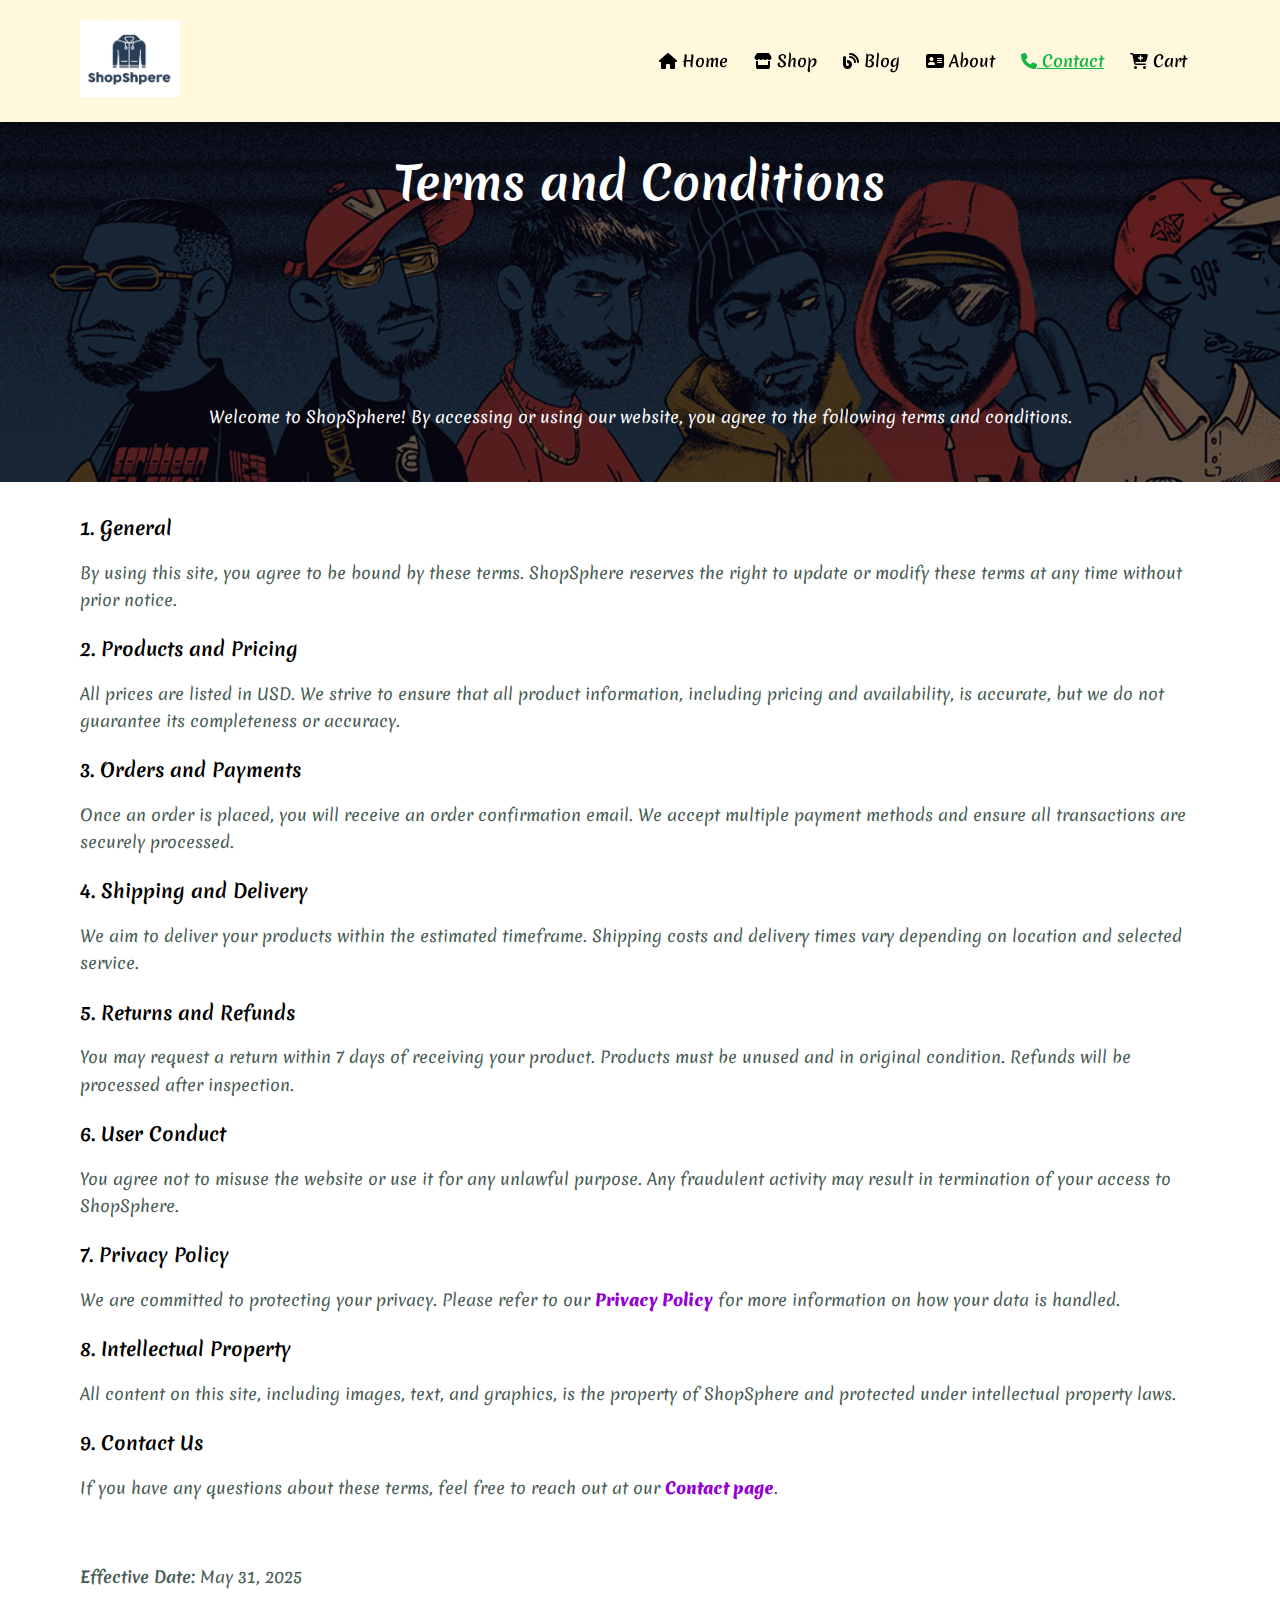
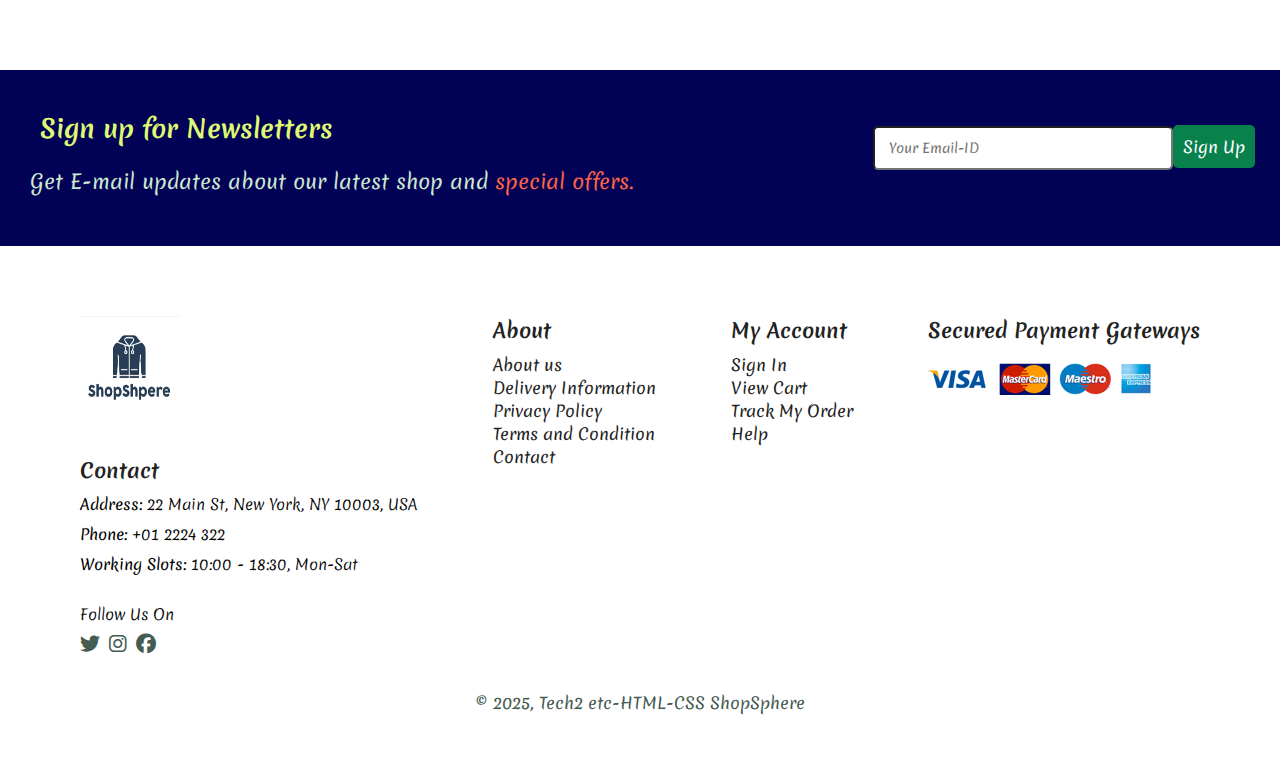
<file: terms.html>
<!DOCTYPE html>
<html lang="en">
  <head>
    <meta charset="UTF-8" />
    <meta name="viewport" content="width=device-width, initial-scale=1.0" />
    <title>Online Shopping</title>
    <link rel="stylesheet" href="style.css">
    <link rel="preconnect" href="https://fonts.googleapis.com">
<link rel="preconnect" href="https://fonts.gstatic.com" crossorigin>
<link href="https://fonts.googleapis.com/css2?family=Merienda:wght@300..900&family=Monsieur+La+Doulaise&family=Press+Start+2P&display=swap" rel="stylesheet">
<link rel="stylesheet" href="https://cdnjs.cloudflare.com/ajax/libs/font-awesome/6.5.0/css/all.min.css">


  </head>
  <body>

    <section id="header">
        <a href="#"><img src="img/logo.png" class="logo" alt="None"></a>

        <div>
            <ul id="navbar">
                <a href="#" id="close"><i class="fa-solid fa-xmark"></i></a>
                <li><a href="index.html"><i class="fa-solid fa-house fa-1x"></i> Home</a></li>
                <li><a href="shop.html"><i class="fa-solid fa-store fa-1x"></i> Shop</a></li>
                <li><a href="blog.html"><i class="fa-solid fa-blog"></i> Blog</a></li>
                <li><a href="about.html"><i class="fa-solid fa-address-card fa-1x"></i> About</a></li>
                <li><a class="active" href="contact.html"><i class="fa-solid fa-phone fa-1x"></i> Contact</a></li>
                <li id="lg-bag"><a href="cart.html"><i class="fa-solid fa-cart-plus fa-1x"></i></i> Cart</a></li>
                
            </ul>
        </div>
        <div id="mobile">
          <a href="cart.html"><i class="fa-solid fa-cart-plus fa-2x"></i></a>
          <i id="bar" class="fas fa-outdent fa-2x"></i>
        </div>

    </section>

    <section id="page-header" class="terms-head">
    <h2>Terms and Conditions</h2>
    <p>Welcome to ShopSphere! By accessing or using our website, you agree to the following terms and conditions.</p>
    </section>

    <section id="terms" class="section-p1" >
    <h3>1. General</h3>
    <p>By using this site, you agree to be bound by these terms. ShopSphere reserves the right to update or modify these terms at any time without prior notice.</p>

    <h3>2. Products and Pricing</h3>
    <p>All prices are listed in USD. We strive to ensure that all product information, including pricing and availability, is accurate, but we do not guarantee its completeness or accuracy.</p>

    <h3>3. Orders and Payments</h3>
    <p>Once an order is placed, you will receive an order confirmation email. We accept multiple payment methods and ensure all transactions are securely processed.</p>

    <h3>4. Shipping and Delivery</h3>
    <p>We aim to deliver your products within the estimated timeframe. Shipping costs and delivery times vary depending on location and selected service.</p>

    <h3>5. Returns and Refunds</h3>
    <p>You may request a return within 7 days of receiving your product. Products must be unused and in original condition. Refunds will be processed after inspection.</p>

    <h3>6. User Conduct</h3>
    <p>You agree not to misuse the website or use it for any unlawful purpose. Any fraudulent activity may result in termination of your access to ShopSphere.</p>

    <h3>7. Privacy Policy</h3>
    <p>We are committed to protecting your privacy. Please refer to our <a href="privacy.html">Privacy Policy</a> for more information on how your data is handled.</p>

    <h3>8. Intellectual Property</h3>
    <p>All content on this site, including images, text, and graphics, is the property of ShopSphere and protected under intellectual property laws.</p>

    <h3>9. Contact Us</h3>
    <p>If you have any questions about these terms, feel free to reach out at our <a href="contact.html"> Contact page</a>.</p>

    <br>
    <p><strong>Effective Date:</strong> May 31, 2025</p>
    </section>

    <section id="banner4">
      <div class="texts">
        <h4>Sign up for Newsletters</h4>
        <p>Get E-mail updates about our latest shop and <span>special offers.</span></p>
      </div>
      <div class="email-sign">
        <input class="email" type="text" placeholder=" Your Email-ID"><button class="sign"> Sign Up </button>
      </div>
    </section>

    <footer id="footer" class="section-p1">
      <div class="col">
        <img class="logo" src="img/logo.png">
        <h4>Contact</h4>
        <h6><strong>Address: </strong> 22 Main St, New York, NY 10003, USA</h6>
        <h6><strong>Phone: </strong>+01 2224 322</h6>
        <h6><strong>Working Slots: </strong> 10:00 - 18:30, Mon-Sat</h6>
        <div class="follow">
          <h6>Follow Us On</h6>
          <icon>
            <i class="fa-brands fa-twitter"></i>
            <i class="fa-brands fa-instagram"></i>
            <i class="fa-brands fa-facebook"></i>
          </icon>
        </div>
      </div>
      <div class="col">
        <h4>About</h4>
        <a href="about.html">About us</a>
        <a href="#">Delivery Information</a>
        <a href="privacy.html">Privacy Policy</a>
        <a href="terms.html">Terms and Condition</a>
        <a href="contact.html">Contact</a>
      </div>
      <div class="col">
        <h4>My Account</h4>
        <a href="#">Sign In</a>
        <a href="cart.html">View Cart</a>
        <a href="#">Track My Order</a>
        <a href="#">Help</a>
      </div>
      <div class="col install">
        <h4>Secured Payment Gateways</h4>
        <img src="img/pay/pay.png">
      </div>
      <div class="copyright">
        <p>© 2025, Tech2 etc-HTML-CSS ShopSphere</p>
      </div>
    </footer>
    
    <script src="script.js"></script>
  </body>
</html>
</file>
<file: style.css>
* {
  margin: 0;
  padding: 0;
  box-sizing: border-box;
  font-family: "Merienda", sans-serif, Helvetica;
}
body{
  overflow-x:hidden;
}
body::selection{
  background-color: black;
  color: lightgreen;
}
.cart-message {
  position: fixed;
  top: 20px;
  left: 50%;
  transform: translateX(-50%);
  background-color: #08814d;
  color: white;
  padding: 10px 25px;
  border-radius: 8px;
  font-size: 14px;
  font-weight: 500;
  z-index: 1000;
  opacity: 0;
  pointer-events: none;
  transition: opacity 0.4s ease;
}
.cart-message.show {
  opacity: 1;
}
h1 {
  font-size: 50px;
  line-height: 64px;
  color: #222;
}
h2 {
  font-size: 46px;
  line-height: 54px;
  color: #222;
}
h4 {
  font-size: 20px;
  color: #222;
}
h6 {
  font-weight: 700;
  font-size: 12px;
}
p {
  font-size: 16px;
  color: #465b52;
  margin: 15px 0 20px 0;
}
.section-p1 {
  padding: 40px 80px;
}
.section-m1 {
  margin: 40px 0;
}
button.normal {
  font-size: 14px;
  font-weight: 700;
  padding: 15px 20px;
  color: #140202;
  border-radius: 8%;
  background-color: white;
  cursor: pointer;
  border: none;
  outline: none;
  transition: 0.2s;
}
.logo {
  width: 100px;
  height: 10;
  margin-right: 10px;
}
body {
  width: 100%;
}
#header {
  display: flex;
  justify-content: space-between;
  align-items: center;
  padding: 20px 80px;
  background-color: cornsilk;
  box-shadow: 0 5px 15px rgba(0, 0, 0, 0.5);
  position: sticky;
  z-index: 999;
  top: 0;
  left: 0;
}
#navbar {
  display: flex;
  justify-content: center;
  align-items: center;
}
#close {
  display: none;
}
#navbar li {
  list-style: none;
  padding: 0 13px;
}
#navbar li a {
  text-decoration: none;
  font-size: 16px;
  font-weight: 600;
  color: black;
  transition: 0.3s ease;
}
#navbar li a:hover,
#navbar li a.active {
  color: rgb(17, 183, 69);
  text-decoration: underline;
}
#mobile {
  display: none;
  align-items: center;
}

#hero {
  background-image: url(img/vk_.png);
  height: 80vh;
  width: 100%;
  background-size: contain;
  background-repeat: no-repeat;
  background-position: top 25% right 20%;
  background-color: #fff8dc;
  padding: 0 80px;
  display: flex;
  flex-direction: column;
  align-items: flex-start;
  justify-content: center;
  animation-name: fade;
  animation-duration: 3s;
}
#hero h4 {
  padding-bottom: 15px;
  animation-name: left;
  animation-duration: 3s;
}
#hero h2 {
  color: brown;
  animation-name: right;
  animation-duration: 3s;
}
#hero h1 {
  color: rgb(43, 192, 100);
  animation-name: right;
  animation-duration: 3s;
}
#hero button {
  background-image: url(img/button.png);
  background-color: transparent;
  color: #465b52;
  border: 0;
  padding: 7px 20px 7px 40px;
  background-repeat: no-repeat;
  font-weight: 900;
  cursor: pointer;
  font-size: 16px;
}
@keyframes left {
  from {
    transform: translateX(100%);
  }
}
@keyframes lefts {
  from {
    transform: translateX(50%);
  }
}
@keyframes right {
  from {
    transform: translateX(-100%);
  }
}
@keyframes fade {
  0% {
    opacity: 0.4;
  }
}
@keyframes glow {
  50% {
    box-shadow: 0 0 50px rgb(0, 255, 255);
  }
}
@keyframes rotateIn {
  0% {
    transform: rotate(-200deg);
    opacity: 0;
  }
  100% {
    transform: rotate(0deg);
    opacity: 1;
  }
}

#feature {
  display: flex;
  align-items: center;
  justify-content: space-between;
  flex-wrap: wrap;
  gap: 10px;
}
#feature .fe-box {
  width: 160px;
  text-align: center;
  padding: 25px 15px;
  box-shadow: 20px 20px 34px rgba(0, 0, 0, 0.3);
  border: 1px solid #cce7d0;
  border-radius: 4px;
  margin: 15px 0;
}
#feature .fe-box:hover {
  box-shadow: 10px 10px 54px rgba(1, 1, 38, 0.3);
  transition: 0.3s ease;
}
#feature .fe-box img {
  width: 100%;
  margin-bottom: 5px;
}
#feature .fe-box h6 {
  display: inline;
  background-color: pink;
}
#product1 {
  text-align: center;
}
#product1 .pro-container {
  display: flex;
  flex-wrap: wrap;
  justify-content: space-between;
  align-items: center;
  padding: 20px;
}
#product1 .pro {
  width: 23%;
  min-width: 250px;
  padding: 10px 12px;
  border: 1px solid black;
  border-radius: 25px;
  cursor: pointer;
  box-shadow: 20px 20px 30px rgba(0, 0, 0, 0.3);
  margin: 15px 0;
  transition: 0.3s ease-in;
  position: relative;
}
#product1 .pro:hover {
  box-shadow: 10px 10px 30px rgba(0, 0, 0, 0.4);
}
#product1 .pro img {
  width: 100%;
  border-radius: 20px;
}
.allen {
  height: 225px;
}
#product1 .pro .des {
  text-align: left;
  padding: 10px 0;
}
#product1 .pro .des span {
  color: rgb(131, 117, 117);
  font-weight: 700;
}
#product1 .pro .des i {
  font-size: 12px;
  color: gold;
}
#product1 .pro .des h4 {
  padding-top: 8px;
  font-size: 16px;
  font-weight: 900;
  color: rgb(0, 143, 0);
}
#product1 .pro .cart {
  width: 40px;
  height: 40px;
  line-height: 40px;
  border-radius: 50px;
  background-color: rgb(214, 214, 214);
  color: rgb(0, 143, 0);
  bottom: 13px;
  position: absolute;
  right: 10px;
}
#product1 .pro .cart:hover {
  background-color: #cce7d0;
}
#product1 .pro .hover-text {
  position: absolute;
  bottom: 52px;
  right: 5px;
  background-color: #fff;
  color: #9b1010;
  padding: 5px 8px;
  font-size: 10px;
  opacity: 0;
  transition: opacity 0.3s ease;
}

#product1 .pro .cart:hover+.hover-text {
  opacity: 1;
  font-weight: 800;
  font-size: 11px;
}

#banner {
  display: flex;
  justify-content: center;
  flex-direction: column;
  align-items: center;
  text-align: center;
  background-image: url("img/banner/b2.jpg");
  width: 100%;
  height: 40vh;
  background-position: center;
}
#banner h4 {
  color: white;
  font-size: 16px;
}

#banner h2 {
  color: rgb(255, 255, 255);
  font-size: 10vh;
  padding: 10px 0;
}
#banner h2 span {
  color: red;
}

button.normal:hover {
  background-color: rgb(35, 99, 101);
  color: white;
}
#sm-banner {
  display: flex;
  justify-content: space-between;
  align-items: center;
  gap: 40px;
}

.animate-towards-left {
  opacity: 0;
  transform: translateX(100px);
  transition: all 0.8s ease-out;
}
.animate-towards-right {
  opacity: 0;
  transform: translateX(-100px);
  transition: all 0.8s ease-out;
}
.animate-fade {
  opacity: 0;
  transition: opacity 0.8s ease-out;
}
.animate-fade.visible{
  opacity: 1;
}

#sm-banner .banner-box {
  display: flex;
  justify-content: center;
  flex-direction: column;
  align-items: flex-start;
  background-image: url("img/banner/b17.jpg");
  width: 100%;
  height: 50vh;
  background-size: cover;
  background-position: center;
  padding: 30px;
}
.visible {
  opacity: 1;
  transform: translateX(0);
}
#sm-banner .box2 {
  display: flex;
  justify-content: center;
  flex-direction: column;
  align-items: flex-start;
  background-image: url("img/banner/b10.jpg");
  width: 100%;
  height: 50vh;
  background-size: cover;
  background-position: center;
  padding: 30px;
}
#sm-banner .banner-box:hover button {
  background-color: rgb(178, 216, 113);
  border: 2px double black;
}
#sm-banner h4 {
  color: rgb(95, 23, 23);
  font-size: 20px;
  font-weight: 400;
}
#sm-banner .box2 h4 {
  color: rgb(255, 255, 255);
}
#sm-banner .box2 h2 {
  color: rgb(223, 225, 172);
}
#sm-banner h2 {
  color: rgb(0, 0, 0);
  font-size: 20px;
  font-weight: 900;
}
#sm-banner .box2 p {
  color: rgb(244, 237, 96);
}
#sm-banner .box2 button {
  border: 1 px double white;
}
#sm-banner p {
  color: rgb(105, 104, 104);
  font-size: 20px;
  font-weight: 500;
  padding-bottom: 15px;
}
#sm-banner button {
  font-size: 13px;
  font-weight: 600;
  padding: 11px 18px;
  color: rgb(0, 0, 0);
  border: 1px solid white;
  cursor: pointer;
  background: transparent;
  outline: none;
  transition: 0.2s;
}
#banner3 {
  display: flex;
  flex-wrap: wrap;
  justify-content: space-between;
  padding: 0 20px;
}
#banner3 .banner-box {
  display: flex;
  flex-direction: column;
  justify-content: center;
  align-items: flex-start;
  background-image: url("img/banner/b7.jpg");
  min-width: 30%;
  height: 30vh;
  background-size: cover;
  background-position: center;
  padding: 20px;
  margin: 20px;
}
#banner3 .boxs2 {
  background-image: url("img/banner/b4.jpg");
}
#banner3 .boxs3 {
  background-image: url("img/banner/b18.jpg");
}
#banner3 h2 {
  font-size: 20px;
  font-weight: 900;
  color: white;
}
#banner3 h3 {
  font-size: 15px;
  font-weight: 700;
  color: white;
}

#banner4 {
  background-color: rgb(1, 1, 85);
  margin: 30px 0px;
  position: relative;
  display: flex;
  flex-wrap: wrap;
  justify-content: space-between;
}
#banner4 h4 {
  margin: 30px 20px;
  font-size: 25px;
  padding: 10px 20px;
  text-align: left;
  color: rgb(223, 250, 114);
}
#banner4 p {
  position: relative;
  top: -30px;
  margin: 10px 20px;
  font-size: 20px;
  color: #cce7d0;
  padding: 10px 10px;
  text-align: left;
}
#banner4 span {
  color: tomato;
}
#banner4 .email {
  width: 300px;
  padding: 10px;
  border-radius: 5px;
}
#banner4 .email-sign {
  margin: 20px 5px;
  padding: 20px;
  text-align: right;
  position: relative;
  top: 15px;
}
#banner4 .sign {
  color: rgb(255, 255, 255);
  background-color: #08814d;
  font-size: 16px;
  padding: 10px;
  cursor: pointer;
  border: none;
  outline: none;
  border-radius: 5px;
  transition: 0.3s;
}
#banner4 .sign:hover {
  background-color: #0caf69;
}
footer {
  display: flex;
  flex-wrap: wrap;
  justify-content: space-between;
}
footer .col {
  display: flex;
  flex-direction: column;
  align-items: flex-start;
  margin-bottom: 20px;
}
footer .col a {
  text-decoration: none;
  color: #222;
}
footer h4 {
  font-size: 20px;
  font-weight: 700;
  padding: 0 0 8px 0;
}
footer h6 {
  font-size: 15px;
  font-weight: 200;
  padding: 0 0 8px 0;
}
footer .follow {
  margin-top: 20px;
}
footer .follow i {
  font-size: 20px;
  color: #465b52;
  padding-right: 4px;
  cursor: pointer;
}
footer .install img {
  margin: 10px 0 15px 0;
}
footer .follow i:hover,
footer a:hover {
  color: #0caf69;
}
footer .copyright {
  width: 100%;
  text-align: center;
}
#footer .logo {
  width: 100px;
  height: 100px;
  padding: 80 px 40px;
  margin-bottom: 40px;
}

#page-header {
  background-image: url("img/banner/b1.jpg");
  width: 100%;
  height: 40vh;
  background-size: cover;
  display: flex;
  flex-direction: column;
  justify-content: space-between;
  padding: 14px 14px;
}
#page-header h2,
#page-header p {
  color: #fff;
  text-align: center;
  padding: 20px;
}
#pagination {
  text-align: center;
  padding: 10px;
  justify-content: space-between;
}
#pagination a {
  border: 2px solid black;
  text-align: center;
  padding: 10px 20px;
  text-decoration: none;
  color: white;
  background-color: #0d8f54;
  font-size: 20px;
  border-radius: 4px;
}
#pagination i {
  width: 15px;
}
#pro-det .single-pro-img {
  width: 40%;
  margin-right: 50px;
}
#pro-det .small-img-grp {
  display: flex;
  justify-content: space-between;
}
.small-img-col {
  flex-basis: 24%;
  cursor: pointer;
}
#pro-det {
  display: flex;
  justify-content: space-between;
}
.single-pro-det {
  width: 60%;
  padding: 20px 20px;
}
.single-pro-det h6 {
  padding: 10px 10px;
  font-size: 16px;
}
.single-pro-det h4 {
  padding: 10px 10px;
  font-size: 20px;
}
.single-pro-det h2 {
  padding: 10px 10px;
  font-size: 40px;
  margin-bottom: 2px;
}
.single-pro-det button {
  background-color: #08814d;
  color: white;
  font-size: 16px;
  padding: 10px;
  cursor: pointer;
  transition: 0.2s;
}
.single-pro-det button:hover{
  background-color: #0caf69;
}
.single-pro-det select {
  padding: 10px 10px;
  display: block;
  background-color: white;
  color: black;
}
.single-pro-det input {
  margin-top: 10px;
  padding: 10px 10px;
  width: 60px;
  font-size: 16px;
}
.single-pro-det input:focus {
  outline: none;
}
.single-pro-det span {
  padding: 10px 15px;
}


#page-header.blog-head{
  background-image: url("img/banner/b19.jpg");
}
#blog {
  padding: 150px 150px 0px 150px;

}
#blog .blog-box{
  display:flex;
  align-items: center;
  width: 100%;
  position: relative;
  padding-bottom: 90px;
}
#blog .blog-img{
  width:50%;
  margin-right: 40px;
}
#blog img{
  width:100%;
  height: 300px;
  margin-top: 5px;
  object-fit: cover;
}

#blog .blog-det{
  width:50%;
}
#blog .blog-det a{
  text-decoration: none;
  font-size: 14px;
  color: black;
  font-weight: 700;
  position: relative;
  transition: 0.3s;
}
#blog .blog-det a::after{
  content: "";
  width: 50px;
  background-color: black;
  height: 1px;
  position: absolute;
  top:4px;
  right: -60px;
}
#blog .blog-det a:hover{
  color:#0caf69;
}
#blog .blog-det a:hover::after{
  background-color:#0caf69;
}
#blog .blog-box h1{
  position: absolute;
  top:-40px;
  left:0;
  font-size: 70px;
  font-weight: 700;
  color: #a5a5a3;
  z-index: -9;
}
#page-header.about-head{
  background-image: url('img/about/banner.png');
}

#about-head img {
  width: 50%;
  height: auto;
}

#about-head {
  display: flex;
  align-items: center;
  justify-content: space-between;
}

#about-head div{
  padding-left: 40px;
}

#about-app {
  text-align: center;
}
#about-app video{
  width:70%;
  height: 100%;
  margin: 30px auto 0 auto;
  border-radius: 30px;
}

#contact-det {
  display: flex;
  justify-content: space-between;
  align-items: center;
}

#contact-det .details{
  width:45%;
}
#contact-det .details span,
#forms form span{
  font-size: 12px;
  padding: 10px;
}
#contact-det .details h2,
#forms form h2{
  font-size: 28px;
  line-height: 35px;
  padding: 15px;
  font-weight: 900;
}
#contact-det .details h3{
  font-size: 16px;
  padding-bottom: 15px;
}
#contact-det .details .icons{
  display: flex;
  padding: 10px 0px;
  flex-direction: column;
}
#contact-det .details .icons i{
  font-size: 18px;
  padding-right: 22px;
  display: flex;
  align-items: center;
}
#contact-det .details .icons span{
  padding: 10px 10px;
  font-size: 15px;
  margin-bottom: 10px;
  display: flex;
  align-items: center;
  font-weight: 400;
}
#contact-det .map{
  width: 55%;
  height: 400px;
}
#contact-det .map .iframe {
  width: 100%;
  height: 100%;
}

#forms {
  display: flex;
  justify-content: space-between;
  margin: 30px;
  padding: 80px;
  border: 1px solid #a5a4a4;
}
#forms form{
  width:65%;
  display: flex;
  justify-content: space-between;
  align-items: flex-start;
  flex-direction: column;
  padding: 20px;
  margin: 5px;
}
#forms form input,
#forms form textarea{
  padding: 12px 15px;
  width: 100%;
  border-radius: 5px;
  outline: none;
  margin-bottom: 20px;
  border: 1px solid #a5a4a4;
}
#forms form button{
  background-color:#0c9859;
  color: white;
}
#forms .people div{
  padding-bottom: 25px;
  display: flex;
  align-items: flex-start;
}
#forms .people div img{
  width: 65px;
  height: 65px;
  object-fit: cover;
  margin-right: 15px;
}
#forms .people div p{
  font-size: 13px;
  line-height: 25px;
  margin: 0;
}
#forms .people div p span{
  display: block;
  font-size: 16px;
  font-weight: 600;
  color: black;
}

#page-header.cart-head{
  background-image: none;
  background-color: rgb(1, 1, 97);
  height: 200px;
}

#terms, #privacy{
  padding: 30px 80px;
  line-height: 1.7; 
  font-size: 16px;
}
#terms a{
  text-decoration: none;
  color:darkviolet;
  font-weight: 900;
  transition: 0.2s;
}
#terms a:hover, #privacy a:hover{
  color: violet;
}
#privacy a{
   text-decoration: none;
  color:darkviolet;
  font-weight: 900;
  transition: 0.2s;
}
#privacy ul{
  padding-left: 30px;
  list-style-type: square;
  font-weight: 100;
}
#cart-items table{
  width: 100%;
  border-color: white;
  margin: 20px 0;
  font-size: 16px;
}

#cart-items th,
#cart-items td {
  padding: 12px 15px;
  text-align: left;
}

#cart-items th {
  background-color: #f2f2f2;
  color: #333;
}
#cart-items img {
  border-radius: 8px;
  max-width: 70px;
  height: auto;
  box-shadow: 0 2px 6px rgba(0, 0, 0, 0.15);
}
#cart-items p {
  text-align: center;
  font-size: 18px;
  color: #555;
  margin-top: 30px;
  font-style: italic;
}
#cart-items tr:last-child td {
  font-weight: bold;
  font-size: 18px;
  border-top: 2px solid #444;
}
#cart h3 span{
  background-color: yellow;
  color:#ff1515;
  font-weight: 900;
}
#cart h3 a{
  color: #4d7cff;
  font-weight: 800;
}
#cart .coupon{
  margin-top: 20px;
  text-align: left;
}
#cart .coupon input{
  padding: 6px;
  width: 250px;
  font-size: 14px;
}
#cart .coupon button{
  padding: 6px 12px;
  font-size: 14px;
  background-color: #08814d;
  color: white;
  border: none;
  border-radius: 4px;
  cursor: pointer;
  width:70px;
  height: 40px;
  transition: 0.3s;
}
#cart .coupon button:hover{
  background-color: #0caf69;
}
#cart .coupon p{
  color: #e60000;
  margin-top: 8px;
}
.delete-btn {
  background-color: #ff4d4d;
  color: #fff;
  border: none;
  padding: 6px 12px;
  font-size: 13px;
  border-radius: 5px;
  cursor: pointer;
  transition: background-color 0.3s;
}

.delete-btn:hover {
  background-color: #d90000;
}

#cart .buy{
  background-color: #ffc956;
  color: rgb(1, 0, 0);
  cursor: pointer;
  width: 100px;
  border-radius: 10px;
  font-size: 18px;
  margin: 0px 1000px;
  transition: 0.2s ease;
}
#cart .buy:hover{
  background-color: #ffae00;
}
.cart-message.show {
  display: block;
  background-color: #d9534f; /* red for error */
}
.cart-message.success {
  background-color: none;
  background-color: #28a745; /* green for success */
}

@media (max-width: 799px) {
  #navbar {
    display: flex;
    flex-direction: column;
    align-items: flex-start;
    justify-content: flex-start;
    position: fixed;
    top: 0;
    right: -300px;
    height: 100vh;
    width: 300px;
    background-color: #cce7d0;
    box-shadow: 0 40px 60px rgb(167, 200, 147);
    padding: 80px 0 0 10px;
    transition: 1s;
  }
  #navbar.active {
    right: 0px;
  }
  #close {
    display: initial;
    color: #222;
    position: absolute;
    top: 25px;
    left: 30px;
    font-size: 25px;
  }
  #lg-bag {
    display: none;
  }
  #navbar li {
    margin-bottom: 25px;
  }
  #mobile {
    display: flex;
    align-items: center;
  }
  #mobile i {
    color: #140202;
    font-size: 24px;
    padding: 20px;
  }
  #feature {
    justify-content: space-between;
  }
  #feature .fe-box {
    width: 155px;
    margin: 0 0 15px 0;
  }
  #banner {
    height: 40vh;
  }
  #sm-banner .banner-box {
    height: 70vh;
    width: 50%;
  }
  #sm-banner .banner-box2 {
    margin-top: 20px;
  }
  #banner3 {
    padding: 0 20px;
  }
  #banner3 .banner-box {
    width: 100%;
  }
  #pro-det{
    display: flex;
    flex-direction: column;
    width: 100%;
  }
  #pro-det .single-pro-img{
    width:100%;
    margin-right: 0px;
  }
  #pro-det .single-pro-det{
    width:100%;
  }
  #blog .blog-box{
    display:flex;
    align-items: flex-start;
    flex-direction: column;
    width: 100%;
    position: relative;
    padding-bottom: 90px;
  }
  #blog{
    padding: 50px 50px 0px 50px;
  }
  #blog .blog-img{
    margin-right: 0px;
    width: 100%;
  }
  #blog .blog-det{
    width: 100%;
    padding: 10px 10px;
  }
  #about-head {
    flex-direction: column;
  }
  #about-head img{
    width: 100%;
    margin-bottom: 20px;
  }
  #about-app video{
    width:100%;
    margin: 0px;
  }
  #forms{
    padding: 40px;
  }
  #forms form{
    width: 50%;
  }
  #contact-det {
    flex-direction: column;
  }
  #contact-det .details{
    width: 100%;
    margin-bottom: 30px;
  }
  #contact-det .map{
    width: 100%;
  }
  #forms{
    margin: 10px;
    padding: 30px 10px;
    flex-wrap: wrap;
  }
  #forms form{
    width: 100%;
    margin-bottom: 30px;
  }
}
</file>
